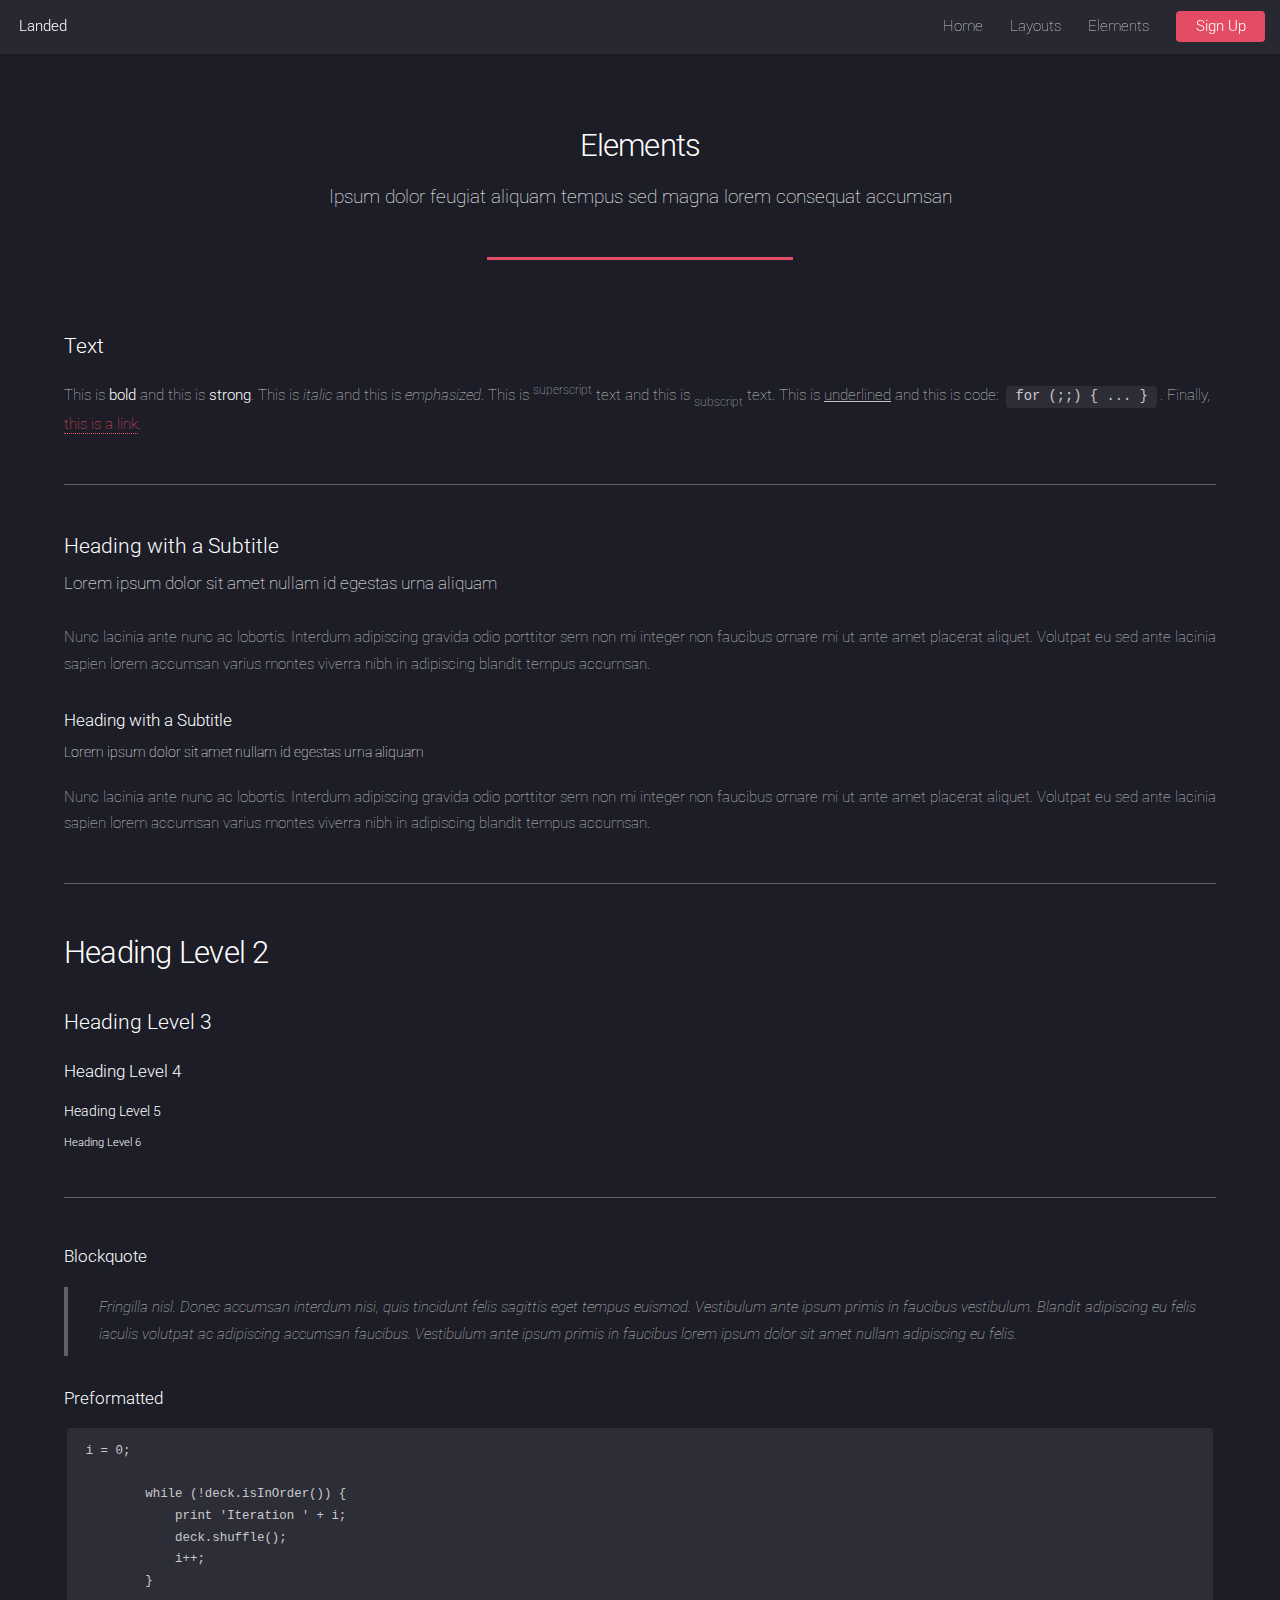
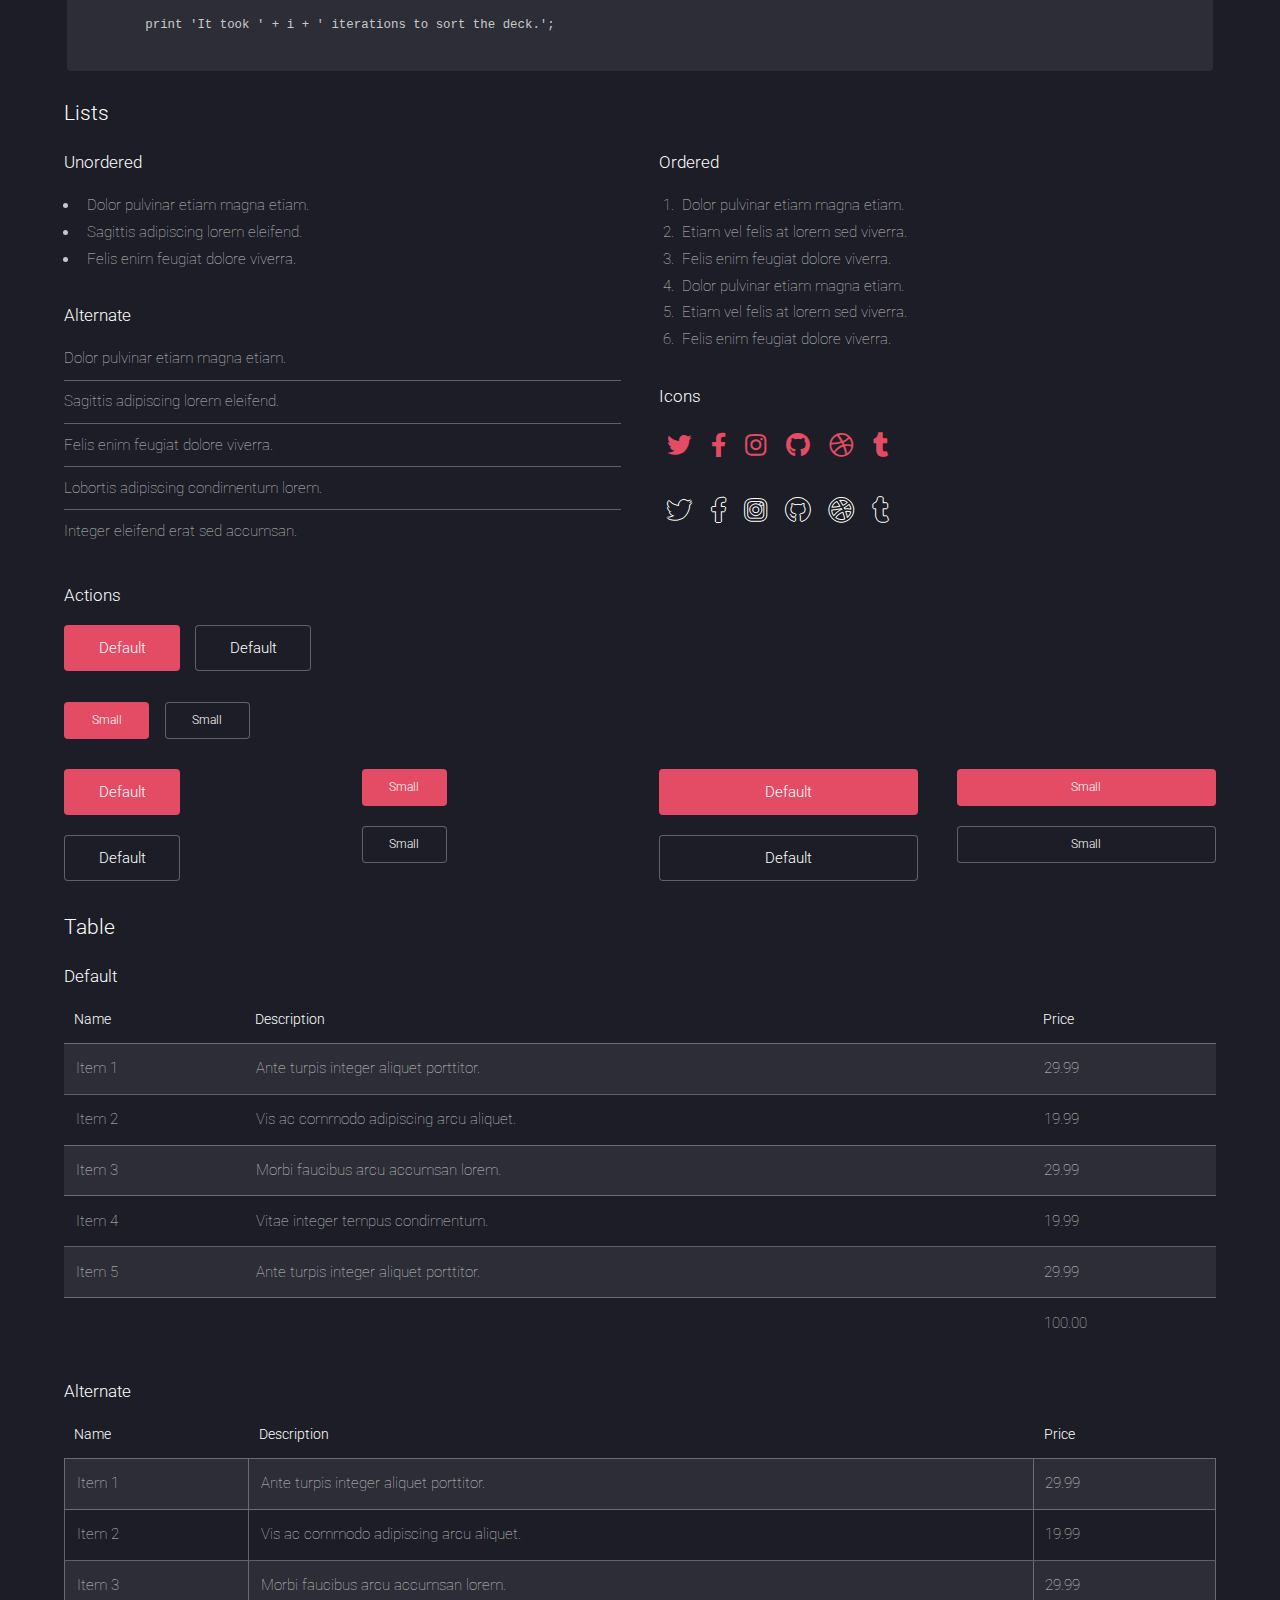
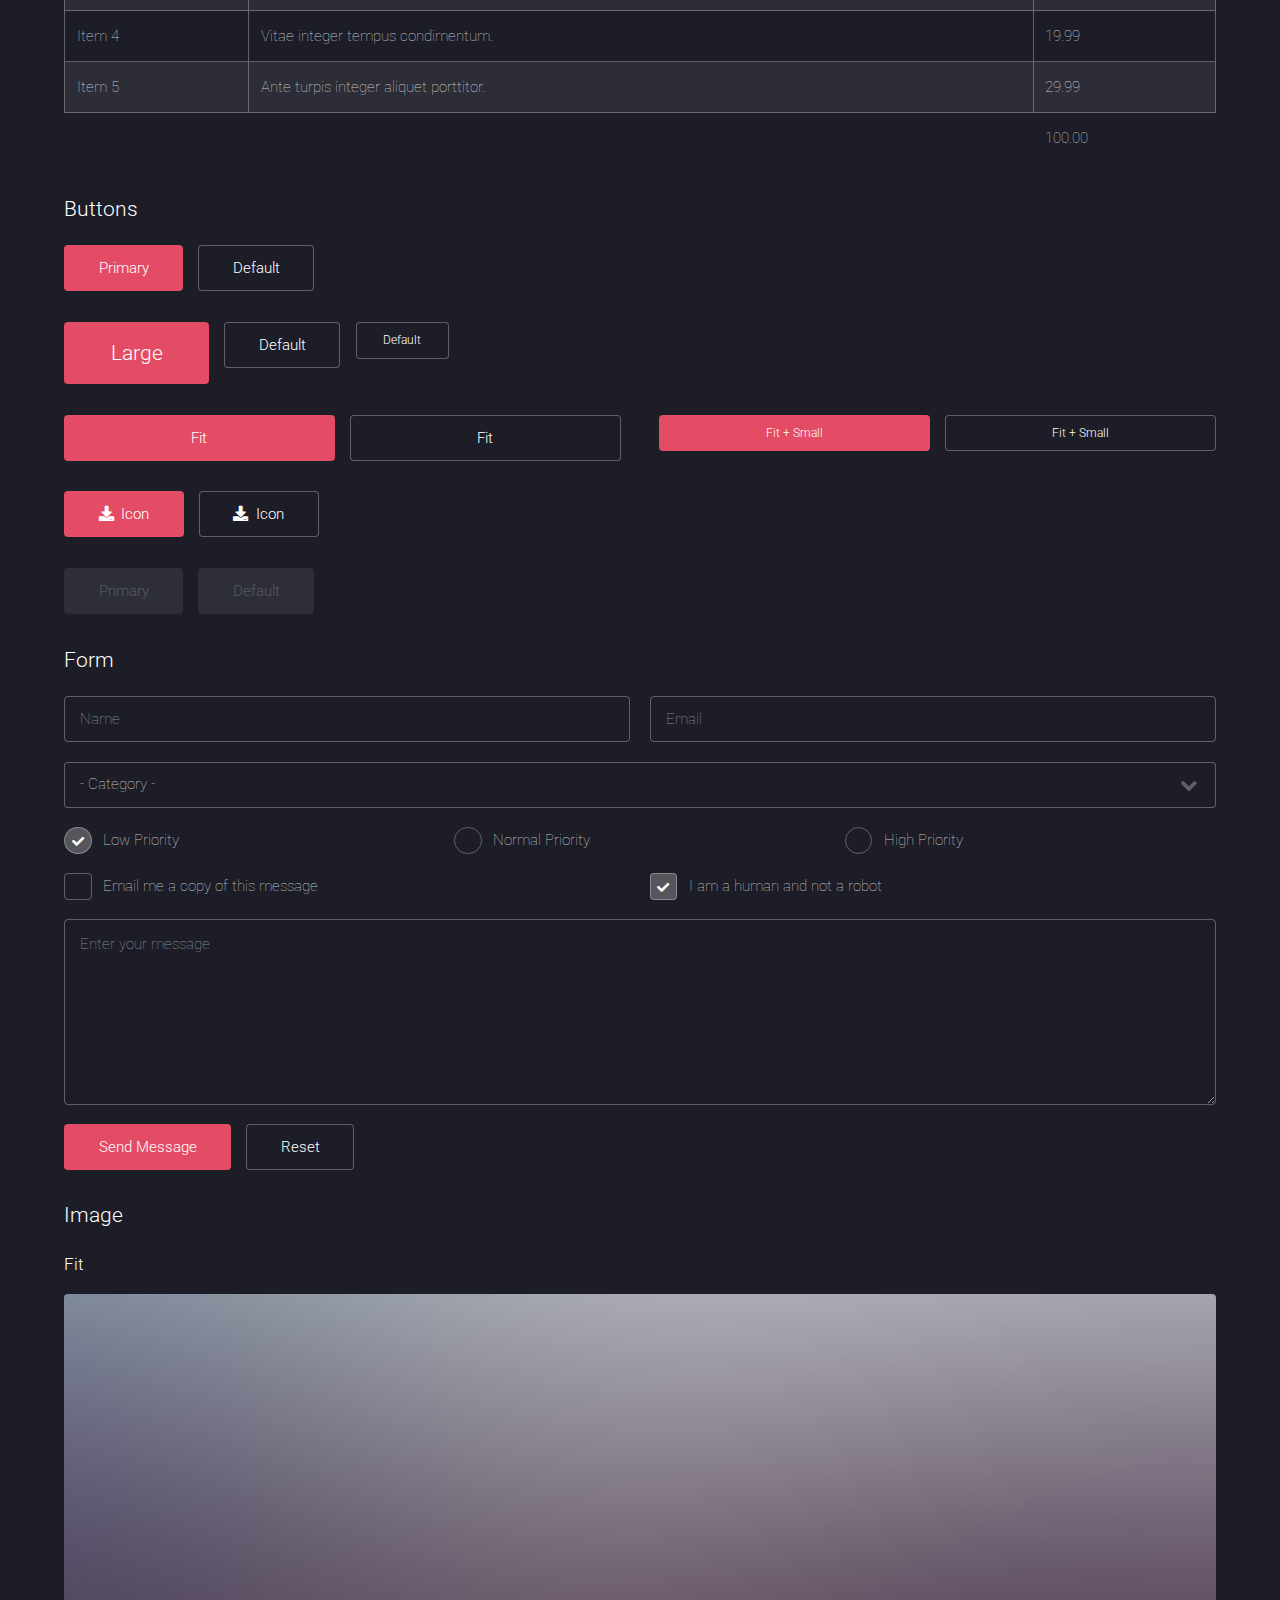
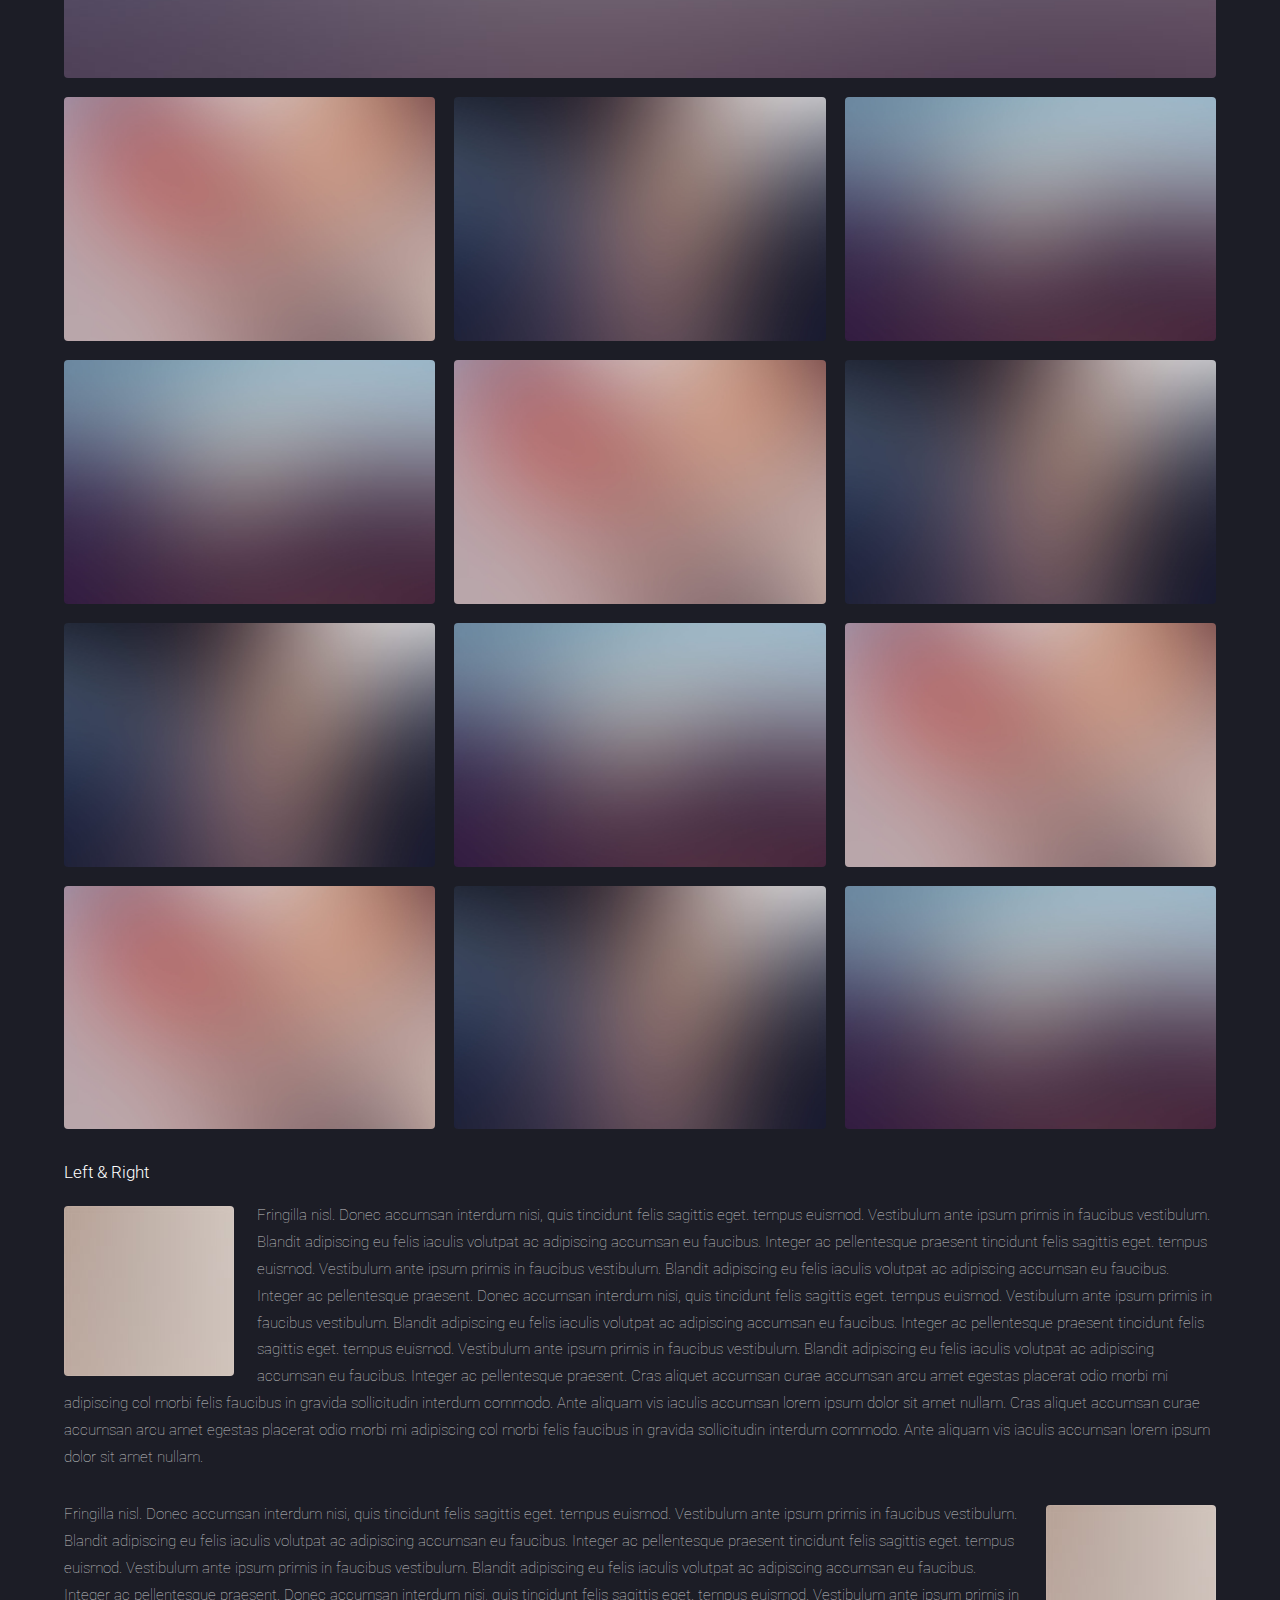
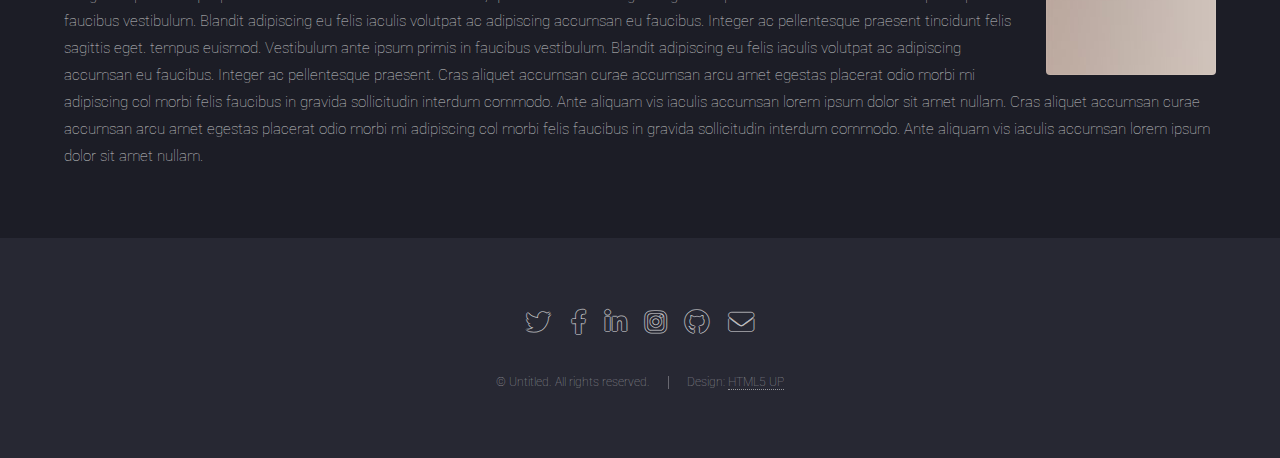
<file: elements.html>
<!DOCTYPE HTML>
<!--
	Landed by HTML5 UP
	html5up.net | @ajlkn
	Free for personal and commercial use under the CCA 3.0 license (html5up.net/license)
-->
<html>
	<head>
		<title>Elements - Landed by HTML5 UP</title>
		<meta charset="utf-8" />
		<meta name="viewport" content="width=device-width, initial-scale=1, user-scalable=no" />
		<link rel="stylesheet" href="assets/css/main.css" />
		<noscript><link rel="stylesheet" href="assets/css/noscript.css" /></noscript>
	</head>
	<body class="is-preload">
		<div id="page-wrapper">

			<!-- Header -->
				<header id="header">
					<h1 id="logo"><a href="index.html">Landed</a></h1>
					<nav id="nav">
						<ul>
							<li><a href="index.html">Home</a></li>
							<li>
								<a href="#">Layouts</a>
								<ul>
									<li><a href="left-sidebar.html">Left Sidebar</a></li>
									<li><a href="right-sidebar.html">Right Sidebar</a></li>
									<li><a href="no-sidebar.html">No Sidebar</a></li>
									<li>
										<a href="#">Submenu</a>
										<ul>
											<li><a href="#">Option 1</a></li>
											<li><a href="#">Option 2</a></li>
											<li><a href="#">Option 3</a></li>
											<li><a href="#">Option 4</a></li>
										</ul>
									</li>
								</ul>
							</li>
							<li><a href="elements.html">Elements</a></li>
							<li><a href="#" class="button primary">Sign Up</a></li>
						</ul>
					</nav>
				</header>

			<!-- Main -->
				<div id="main" class="wrapper style1">
					<div class="container">
						<header class="major">
							<h2>Elements</h2>
							<p>Ipsum dolor feugiat aliquam tempus sed magna lorem consequat accumsan</p>
						</header>

						<!-- Text -->
							<section>
								<h3>Text</h3>
								<p>This is <b>bold</b> and this is <strong>strong</strong>. This is <i>italic</i> and this is <em>emphasized</em>.
								This is <sup>superscript</sup> text and this is <sub>subscript</sub> text.
								This is <u>underlined</u> and this is code: <code>for (;;) { ... }</code>. Finally, <a href="#">this is a link</a>.</p>

								<hr />

								<header>
									<h3>Heading with a Subtitle</h3>
									<p>Lorem ipsum dolor sit amet nullam id egestas urna aliquam</p>
								</header>
								<p>Nunc lacinia ante nunc ac lobortis. Interdum adipiscing gravida odio porttitor sem non mi integer non faucibus ornare mi ut ante amet placerat aliquet. Volutpat eu sed ante lacinia sapien lorem accumsan varius montes viverra nibh in adipiscing blandit tempus accumsan.</p>
								<header>
									<h4>Heading with a Subtitle</h4>
									<p>Lorem ipsum dolor sit amet nullam id egestas urna aliquam</p>
								</header>
								<p>Nunc lacinia ante nunc ac lobortis. Interdum adipiscing gravida odio porttitor sem non mi integer non faucibus ornare mi ut ante amet placerat aliquet. Volutpat eu sed ante lacinia sapien lorem accumsan varius montes viverra nibh in adipiscing blandit tempus accumsan.</p>

								<hr />

								<h2>Heading Level 2</h2>
								<h3>Heading Level 3</h3>
								<h4>Heading Level 4</h4>
								<h5>Heading Level 5</h5>
								<h6>Heading Level 6</h6>

								<hr />

								<h4>Blockquote</h4>
								<blockquote>Fringilla nisl. Donec accumsan interdum nisi, quis tincidunt felis sagittis eget tempus euismod. Vestibulum ante ipsum primis in faucibus vestibulum. Blandit adipiscing eu felis iaculis volutpat ac adipiscing accumsan faucibus. Vestibulum ante ipsum primis in faucibus lorem ipsum dolor sit amet nullam adipiscing eu felis.</blockquote>

								<h4>Preformatted</h4>
								<pre><code>i = 0;

	while (!deck.isInOrder()) {
	    print 'Iteration ' + i;
	    deck.shuffle();
	    i++;
	}

	print 'It took ' + i + ' iterations to sort the deck.';
	</code></pre>
							</section>

						<!-- Lists -->
							<section>
								<h3>Lists</h3>
								<div class="row">
									<div class="col-6 col-12-xsmall">

										<h4>Unordered</h4>
										<ul>
											<li>Dolor pulvinar etiam magna etiam.</li>
											<li>Sagittis adipiscing lorem eleifend.</li>
											<li>Felis enim feugiat dolore viverra.</li>
										</ul>

										<h4>Alternate</h4>
										<ul class="alt">
											<li>Dolor pulvinar etiam magna etiam.</li>
											<li>Sagittis adipiscing lorem eleifend.</li>
											<li>Felis enim feugiat dolore viverra.</li>
											<li>Lobortis adipiscing condimentum lorem.</li>
											<li>Integer eleifend erat sed accumsan.</li>
										</ul>

									</div>
									<div class="col-6 col-12-xsmall">

										<h4>Ordered</h4>
										<ol>
											<li>Dolor pulvinar etiam magna etiam.</li>
											<li>Etiam vel felis at lorem sed viverra.</li>
											<li>Felis enim feugiat dolore viverra.</li>
											<li>Dolor pulvinar etiam magna etiam.</li>
											<li>Etiam vel felis at lorem sed viverra.</li>
											<li>Felis enim feugiat dolore viverra.</li>
										</ol>

										<h4>Icons</h4>
										<ul class="icons">
											<li><a href="#" class="icon brands fa-twitter"><span class="label">Twitter</span></a></li>
											<li><a href="#" class="icon brands fa-facebook-f"><span class="label">Facebook</span></a></li>
											<li><a href="#" class="icon brands fa-instagram"><span class="label">Instagram</span></a></li>
											<li><a href="#" class="icon brands fa-github"><span class="label">Github</span></a></li>
											<li><a href="#" class="icon brands fa-dribbble"><span class="label">Dribbble</span></a></li>
											<li><a href="#" class="icon brands fa-tumblr"><span class="label">Tumblr</span></a></li>
										</ul>
										<ul class="icons">
											<li><a href="#" class="icon brands alt fa-twitter"><span class="label">Twitter</span></a></li>
											<li><a href="#" class="icon brands alt fa-facebook-f"><span class="label">Facebook</span></a></li>
											<li><a href="#" class="icon brands alt fa-instagram"><span class="label">Instagram</span></a></li>
											<li><a href="#" class="icon brands alt fa-github"><span class="label">Github</span></a></li>
											<li><a href="#" class="icon brands alt fa-dribbble"><span class="label">Dribbble</span></a></li>
											<li><a href="#" class="icon brands alt fa-tumblr"><span class="label">Tumblr</span></a></li>
										</ul>

									</div>
								</div>

								<h4>Actions</h4>
								<ul class="actions">
									<li><a href="#" class="button primary">Default</a></li>
									<li><a href="#" class="button">Default</a></li>
								</ul>
								<ul class="actions small">
									<li><a href="#" class="button primary small">Small</a></li>
									<li><a href="#" class="button small">Small</a></li>
								</ul>
								<div class="row">
									<div class="col-3 col-6-medium col-12-xsmall">
										<ul class="actions stacked">
											<li><a href="#" class="button primary">Default</a></li>
											<li><a href="#" class="button">Default</a></li>
										</ul>
									</div>
									<div class="col-3 col-6-medium col-12-xsmall">
										<ul class="actions stacked">
											<li><a href="#" class="button primary small">Small</a></li>
											<li><a href="#" class="button small">Small</a></li>
										</ul>
									</div>
									<div class="col-3 col-6-medium col-12-xsmall">
										<ul class="actions stacked">
											<li><a href="#" class="button primary fit">Default</a></li>
											<li><a href="#" class="button fit">Default</a></li>
										</ul>
									</div>
									<div class="col-3 col-6-medium col-12-xsmall">
										<ul class="actions stacked">
											<li><a href="#" class="button primary small fit">Small</a></li>
											<li><a href="#" class="button small fit">Small</a></li>
										</ul>
									</div>
								</div>
							</section>

						<!-- Table -->
							<section>
								<h3>Table</h3>
								<h4>Default</h4>
								<div class="table-wrapper">
									<table>
										<thead>
											<tr>
												<th>Name</th>
												<th>Description</th>
												<th>Price</th>
											</tr>
										</thead>
										<tbody>
											<tr>
												<td>Item 1</td>
												<td>Ante turpis integer aliquet porttitor.</td>
												<td>29.99</td>
											</tr>
											<tr>
												<td>Item 2</td>
												<td>Vis ac commodo adipiscing arcu aliquet.</td>
												<td>19.99</td>
											</tr>
											<tr>
												<td>Item 3</td>
												<td> Morbi faucibus arcu accumsan lorem.</td>
												<td>29.99</td>
											</tr>
											<tr>
												<td>Item 4</td>
												<td>Vitae integer tempus condimentum.</td>
												<td>19.99</td>
											</tr>
											<tr>
												<td>Item 5</td>
												<td>Ante turpis integer aliquet porttitor.</td>
												<td>29.99</td>
											</tr>
										</tbody>
										<tfoot>
											<tr>
												<td colspan="2"></td>
												<td>100.00</td>
											</tr>
										</tfoot>
									</table>
								</div>
								<h4>Alternate</h4>
								<div class="table-wrapper">
									<table class="alt">
										<thead>
											<tr>
												<th>Name</th>
												<th>Description</th>
												<th>Price</th>
											</tr>
										</thead>
										<tbody>
											<tr>
												<td>Item 1</td>
												<td>Ante turpis integer aliquet porttitor.</td>
												<td>29.99</td>
											</tr>
											<tr>
												<td>Item 2</td>
												<td>Vis ac commodo adipiscing arcu aliquet.</td>
												<td>19.99</td>
											</tr>
											<tr>
												<td>Item 3</td>
												<td> Morbi faucibus arcu accumsan lorem.</td>
												<td>29.99</td>
											</tr>
											<tr>
												<td>Item 4</td>
												<td>Vitae integer tempus condimentum.</td>
												<td>19.99</td>
											</tr>
											<tr>
												<td>Item 5</td>
												<td>Ante turpis integer aliquet porttitor.</td>
												<td>29.99</td>
											</tr>
										</tbody>
										<tfoot>
											<tr>
												<td colspan="2"></td>
												<td>100.00</td>
											</tr>
										</tfoot>
									</table>
								</div>
							</section>

						<!-- Buttons -->
							<section>
								<h3>Buttons</h3>
								<ul class="actions">
									<li><a href="#" class="button primary">Primary</a></li>
									<li><a href="#" class="button">Default</a></li>
								</ul>
								<ul class="actions">
									<li><a href="#" class="button primary large">Large</a></li>
									<li><a href="#" class="button">Default</a></li>
									<li><a href="#" class="button small">Default</a></li>
								</ul>
								<div class="row">
									<div class="col-6 col-12-xsmall">
										<ul class="actions fit">
											<li><a href="#" class="button primary fit">Fit</a></li>
											<li><a href="#" class="button fit">Fit</a></li>
										</ul>
									</div>
									<div class="col-6 col-12-xsmall">
										<ul class="actions fit small">
											<li><a href="#" class="button primary fit small">Fit + Small</a></li>
											<li><a href="#" class="button fit small">Fit + Small</a></li>
										</ul>
									</div>
								</div>
								<ul class="actions">
									<li><a href="#" class="button primary icon solid fa-download">Icon</a></li>
									<li><a href="#" class="button icon solid fa-download">Icon</a></li>
								</ul>
								<ul class="actions">
									<li><span class="button primary disabled">Primary</span></li>
									<li><span class="button disabled">Default</span></li>
								</ul>
							</section>

						<!-- Form -->
							<section>
								<h3>Form</h3>
								<form method="post" action="#">
									<div class="row gtr-uniform gtr-50">
										<div class="col-6 col-12-xsmall">
											<input type="text" name="name" id="name" value="" placeholder="Name" />
										</div>
										<div class="col-6 col-12-xsmall">
											<input type="email" name="email" id="email" value="" placeholder="Email" />
										</div>
										<div class="col-12">
											<select name="category" id="category">
												<option value="">- Category -</option>
												<option value="1">Manufacturing</option>
												<option value="1">Shipping</option>
												<option value="1">Administration</option>
												<option value="1">Human Resources</option>
											</select>
										</div>
										<div class="col-4 col-12-medium">
											<input type="radio" id="priority-low" name="priority" checked>
											<label for="priority-low">Low Priority</label>
										</div>
										<div class="col-4 col-12-medium">
											<input type="radio" id="priority-normal" name="priority">
											<label for="priority-normal">Normal Priority</label>
										</div>
										<div class="col-4 col-12-medium">
											<input type="radio" id="priority-high" name="priority">
											<label for="priority-high">High Priority</label>
										</div>
										<div class="col-6 col-12-medium">
											<input type="checkbox" id="copy" name="copy">
											<label for="copy">Email me a copy of this message</label>
										</div>
										<div class="col-6 col-12-medium">
											<input type="checkbox" id="human" name="human" checked>
											<label for="human">I am a human and not a robot</label>
										</div>
										<div class="col-12">
											<textarea name="message" id="message" placeholder="Enter your message" rows="6"></textarea>
										</div>
										<div class="col-12">
											<ul class="actions">
												<li><input type="submit" value="Send Message" class="primary" /></li>
												<li><input type="reset" value="Reset" /></li>
											</ul>
										</div>
									</div>
								</form>
							</section>

						<!-- Image -->
							<section>
								<h3>Image</h3>
								<h4>Fit</h4>
								<div class="box alt">
									<div class="row gtr-50 gtr-uniform">
										<div class="col-12"><span class="image fit"><img src="images/pic07.jpg" alt="" /></span></div>
										<div class="col-4 col-6-xsmall"><span class="image fit"><img src="images/pic02.jpg" alt="" /></span></div>
										<div class="col-4 col-6-xsmall"><span class="image fit"><img src="images/pic03.jpg" alt="" /></span></div>
										<div class="col-4 col-6-xsmall"><span class="image fit"><img src="images/pic04.jpg" alt="" /></span></div>
										<div class="col-4 col-6-xsmall"><span class="image fit"><img src="images/pic04.jpg" alt="" /></span></div>
										<div class="col-4 col-6-xsmall"><span class="image fit"><img src="images/pic02.jpg" alt="" /></span></div>
										<div class="col-4 col-6-xsmall"><span class="image fit"><img src="images/pic03.jpg" alt="" /></span></div>
										<div class="col-4 col-6-xsmall"><span class="image fit"><img src="images/pic03.jpg" alt="" /></span></div>
										<div class="col-4 col-6-xsmall"><span class="image fit"><img src="images/pic04.jpg" alt="" /></span></div>
										<div class="col-4 col-6-xsmall"><span class="image fit"><img src="images/pic02.jpg" alt="" /></span></div>
										<div class="col-4 col-6-xsmall"><span class="image fit"><img src="images/pic02.jpg" alt="" /></span></div>
										<div class="col-4 col-6-xsmall"><span class="image fit"><img src="images/pic03.jpg" alt="" /></span></div>
										<div class="col-4 col-6-xsmall"><span class="image fit"><img src="images/pic04.jpg" alt="" /></span></div>
									</div>
								</div>

								<h4>Left &amp; Right</h4>
								<p><span class="image left"><img src="images/pic08.jpg" alt="" /></span>Fringilla nisl. Donec accumsan interdum nisi, quis tincidunt felis sagittis eget. tempus euismod. Vestibulum ante ipsum primis in faucibus vestibulum. Blandit adipiscing eu felis iaculis volutpat ac adipiscing accumsan eu faucibus. Integer ac pellentesque praesent tincidunt felis sagittis eget. tempus euismod. Vestibulum ante ipsum primis in faucibus vestibulum. Blandit adipiscing eu felis iaculis volutpat ac adipiscing accumsan eu faucibus. Integer ac pellentesque praesent. Donec accumsan interdum nisi, quis tincidunt felis sagittis eget. tempus euismod. Vestibulum ante ipsum primis in faucibus vestibulum. Blandit adipiscing eu felis iaculis volutpat ac adipiscing accumsan eu faucibus. Integer ac pellentesque praesent tincidunt felis sagittis eget. tempus euismod. Vestibulum ante ipsum primis in faucibus vestibulum. Blandit adipiscing eu felis iaculis volutpat ac adipiscing accumsan eu faucibus. Integer ac pellentesque praesent. Cras aliquet accumsan curae accumsan arcu amet egestas placerat odio morbi mi adipiscing col morbi felis faucibus in gravida sollicitudin interdum commodo. Ante aliquam vis iaculis accumsan lorem ipsum dolor sit amet nullam. Cras aliquet accumsan curae accumsan arcu amet egestas placerat odio morbi mi adipiscing col morbi felis faucibus in gravida sollicitudin interdum commodo. Ante aliquam vis iaculis accumsan lorem ipsum dolor sit amet nullam.</p>
								<p><span class="image right"><img src="images/pic08.jpg" alt="" /></span>Fringilla nisl. Donec accumsan interdum nisi, quis tincidunt felis sagittis eget. tempus euismod. Vestibulum ante ipsum primis in faucibus vestibulum. Blandit adipiscing eu felis iaculis volutpat ac adipiscing accumsan eu faucibus. Integer ac pellentesque praesent tincidunt felis sagittis eget. tempus euismod. Vestibulum ante ipsum primis in faucibus vestibulum. Blandit adipiscing eu felis iaculis volutpat ac adipiscing accumsan eu faucibus. Integer ac pellentesque praesent. Donec accumsan interdum nisi, quis tincidunt felis sagittis eget. tempus euismod. Vestibulum ante ipsum primis in faucibus vestibulum. Blandit adipiscing eu felis iaculis volutpat ac adipiscing accumsan eu faucibus. Integer ac pellentesque praesent tincidunt felis sagittis eget. tempus euismod. Vestibulum ante ipsum primis in faucibus vestibulum. Blandit adipiscing eu felis iaculis volutpat ac adipiscing accumsan eu faucibus. Integer ac pellentesque praesent. Cras aliquet accumsan curae accumsan arcu amet egestas placerat odio morbi mi adipiscing col morbi felis faucibus in gravida sollicitudin interdum commodo. Ante aliquam vis iaculis accumsan lorem ipsum dolor sit amet nullam. Cras aliquet accumsan curae accumsan arcu amet egestas placerat odio morbi mi adipiscing col morbi felis faucibus in gravida sollicitudin interdum commodo. Ante aliquam vis iaculis accumsan lorem ipsum dolor sit amet nullam.</p>
							</section>

					</div>
				</div>

			<!-- Footer -->
				<footer id="footer">
					<ul class="icons">
						<li><a href="#" class="icon brands alt fa-twitter"><span class="label">Twitter</span></a></li>
						<li><a href="#" class="icon brands alt fa-facebook-f"><span class="label">Facebook</span></a></li>
						<li><a href="#" class="icon brands alt fa-linkedin-in"><span class="label">LinkedIn</span></a></li>
						<li><a href="#" class="icon brands alt fa-instagram"><span class="label">Instagram</span></a></li>
						<li><a href="#" class="icon brands alt fa-github"><span class="label">GitHub</span></a></li>
						<li><a href="#" class="icon solid alt fa-envelope"><span class="label">Email</span></a></li>
					</ul>
					<ul class="copyright">
						<li>&copy; Untitled. All rights reserved.</li><li>Design: <a href="http://html5up.net">HTML5 UP</a></li>
					</ul>
				</footer>

		</div>

		<!-- Scripts -->
			<script src="assets/js/jquery.min.js"></script>
			<script src="assets/js/jquery.scrolly.min.js"></script>
			<script src="assets/js/jquery.dropotron.min.js"></script>
			<script src="assets/js/jquery.scrollex.min.js"></script>
			<script src="assets/js/browser.min.js"></script>
			<script src="assets/js/breakpoints.min.js"></script>
			<script src="assets/js/util.js"></script>
			<script src="assets/js/main.js"></script>

	</body>
</html>
</file>
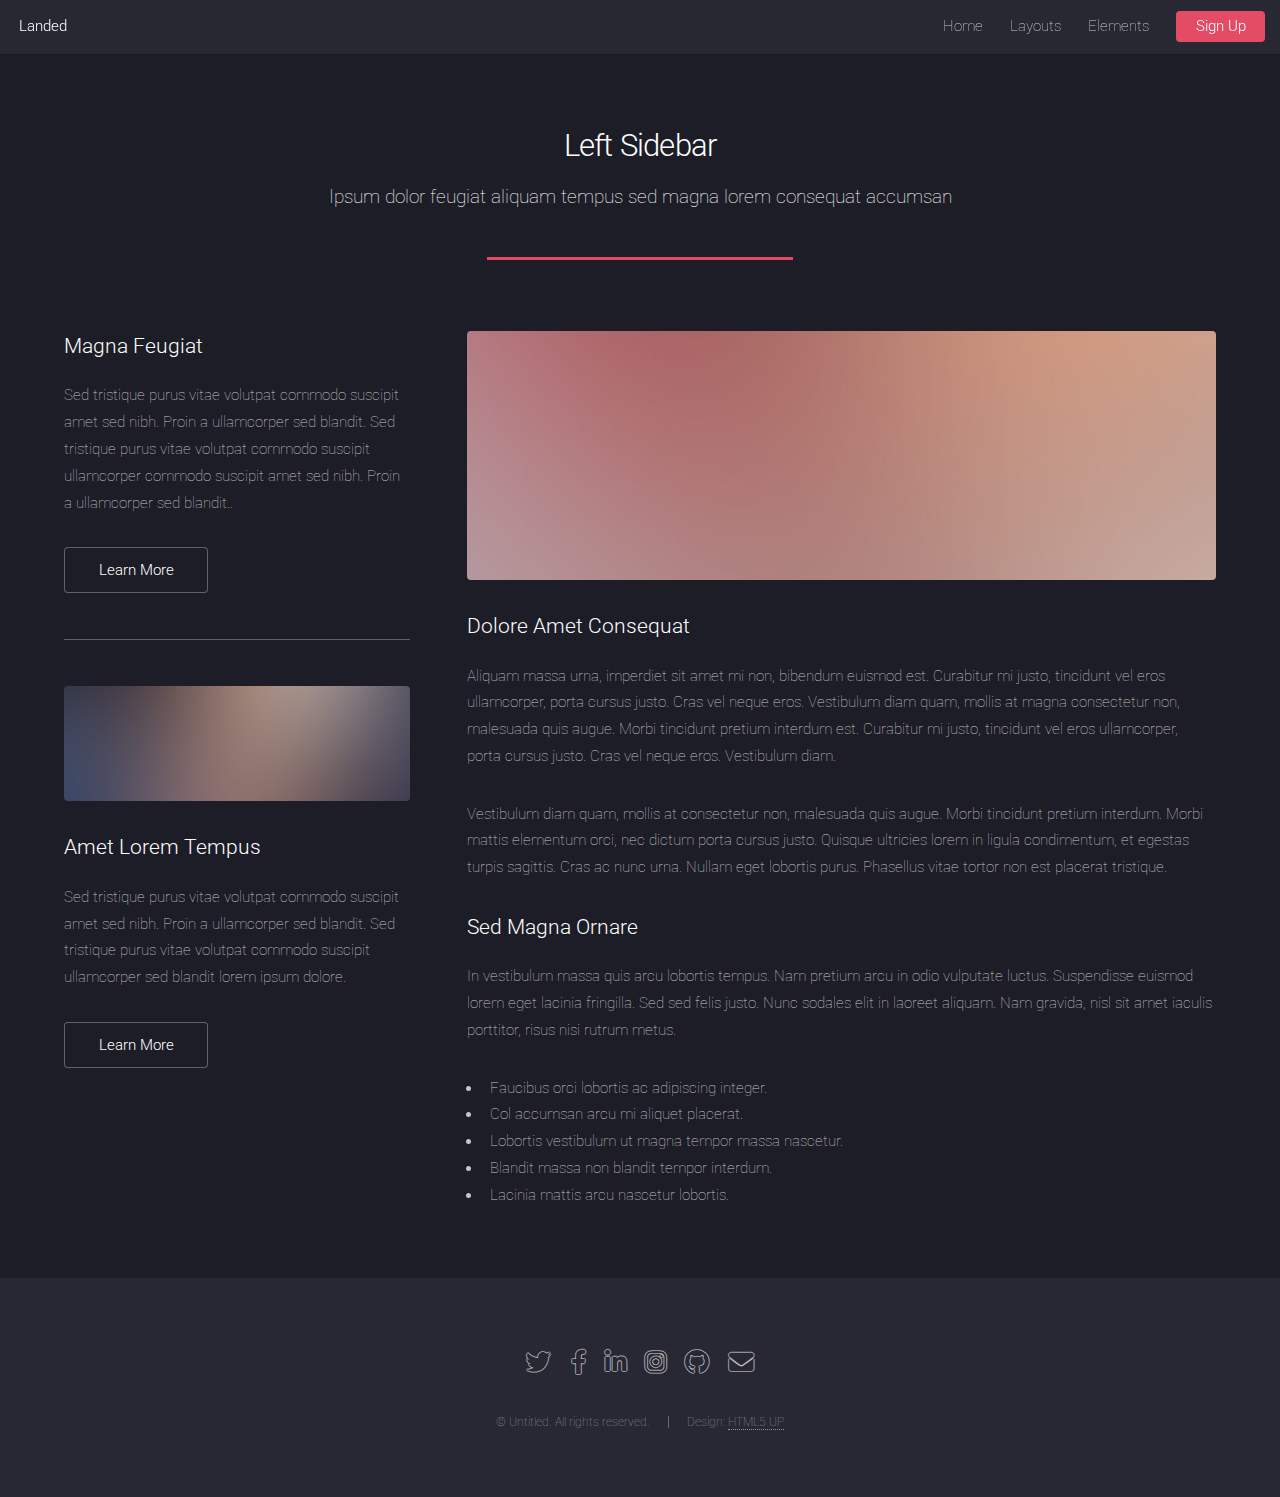
<file: left-sidebar.html>
<!DOCTYPE HTML>
<!--
	Landed by HTML5 UP
	html5up.net | @ajlkn
	Free for personal and commercial use under the CCA 3.0 license (html5up.net/license)
-->
<html>
	<head>
		<title>Metabook</title>
		<meta charset="utf-8" />
		<meta name="viewport" content="width=device-width, initial-scale=1, user-scalable=no" />
		<link rel="stylesheet" href="assets/css/main.css" />
		<noscript><link rel="stylesheet" href="assets/css/noscript.css" /></noscript>
	</head>
	<body class="is-preload">
		<div id="page-wrapper">

			<!-- Header -->
				<header id="header">
					<h1 id="logo"><a href="index.html">Landed</a></h1>
					<nav id="nav">
						<ul>
							<li><a href="index.html">Home</a></li>
							<li>
								<a href="#">Layouts</a>
								<ul>
									<li><a href="left-sidebar.html">Left Sidebar</a></li>
									<li><a href="right-sidebar.html">Right Sidebar</a></li>
									<li><a href="no-sidebar.html">No Sidebar</a></li>
									<li>
										<a href="#">Submenu</a>
										<ul>
											<li><a href="#">Option 1</a></li>
											<li><a href="#">Option 2</a></li>
											<li><a href="#">Option 3</a></li>
											<li><a href="#">Option 4</a></li>
										</ul>
									</li>
								</ul>
							</li>
							<li><a href="elements.html">Elements</a></li>
							<li><a href="#" class="button primary">Sign Up</a></li>
						</ul>
					</nav>
				</header>

			<!-- Main -->
				<div id="main" class="wrapper style1">
					<div class="container">
						<header class="major">
							<h2>Left Sidebar</h2>
							<p>Ipsum dolor feugiat aliquam tempus sed magna lorem consequat accumsan</p>
						</header>
						<div class="row gtr-150">
							<div class="col-4 col-12-medium">

								<!-- Sidebar -->
									<section id="sidebar">
										<section>
											<h3>Magna Feugiat</h3>
											<p>Sed tristique purus vitae volutpat commodo suscipit amet sed nibh. Proin a ullamcorper sed blandit. Sed tristique purus vitae volutpat commodo suscipit ullamcorper commodo suscipit amet sed nibh. Proin a ullamcorper sed blandit..</p>
											<footer>
												<ul class="actions">
													<li><a href="#" class="button">Learn More</a></li>
												</ul>
											</footer>
										</section>
										<hr />
										<section>
											<a href="#" class="image fit"><img src="images/pic06.jpg" alt="" /></a>
											<h3>Amet Lorem Tempus</h3>
											<p>Sed tristique purus vitae volutpat commodo suscipit amet sed nibh. Proin a ullamcorper sed blandit. Sed tristique purus vitae volutpat commodo suscipit ullamcorper sed blandit lorem ipsum dolore.</p>
											<footer>
												<ul class="actions">
													<li><a href="#" class="button">Learn More</a></li>
												</ul>
											</footer>
										</section>
									</section>

							</div>
							<div class="col-8 col-12-medium imp-medium">

								<!-- Content -->
									<section id="content">
										<a href="#" class="image fit"><img src="images/pic05.jpg" alt="" /></a>
										<h3>Dolore Amet Consequat</h3>
										<p>Aliquam massa urna, imperdiet sit amet mi non, bibendum euismod est. Curabitur mi justo, tincidunt vel eros ullamcorper, porta cursus justo. Cras vel neque eros. Vestibulum diam quam, mollis at magna consectetur non, malesuada quis augue. Morbi tincidunt pretium interdum est. Curabitur mi justo, tincidunt vel eros ullamcorper, porta cursus justo. Cras vel neque eros. Vestibulum diam.</p>
										<p>Vestibulum diam quam, mollis at consectetur non, malesuada quis augue. Morbi tincidunt pretium interdum. Morbi mattis elementum orci, nec dictum porta cursus justo. Quisque ultricies lorem in ligula condimentum, et egestas turpis sagittis. Cras ac nunc urna. Nullam eget lobortis purus. Phasellus vitae tortor non est placerat tristique.</p>
										<h3>Sed Magna Ornare</h3>
										<p>In vestibulum massa quis arcu lobortis tempus. Nam pretium arcu in odio vulputate luctus. Suspendisse euismod lorem eget lacinia fringilla. Sed sed felis justo. Nunc sodales elit in laoreet aliquam. Nam gravida, nisl sit amet iaculis porttitor, risus nisi rutrum metus.</p>
										<ul>
											<li>Faucibus orci lobortis ac adipiscing integer.</li>
											<li>Col accumsan arcu mi aliquet placerat.</li>
											<li>Lobortis vestibulum ut magna tempor massa nascetur.</li>
											<li>Blandit massa non blandit tempor interdum.</li>
											<li>Lacinia mattis arcu nascetur lobortis.</li>
										</ul>
									</section>

							</div>
						</div>
					</div>
				</div>

			<!-- Footer -->
				<footer id="footer">
					<ul class="icons">
						<li><a href="#" class="icon brands alt fa-twitter"><span class="label">Twitter</span></a></li>
						<li><a href="#" class="icon brands alt fa-facebook-f"><span class="label">Facebook</span></a></li>
						<li><a href="#" class="icon brands alt fa-linkedin-in"><span class="label">LinkedIn</span></a></li>
						<li><a href="#" class="icon brands alt fa-instagram"><span class="label">Instagram</span></a></li>
						<li><a href="#" class="icon brands alt fa-github"><span class="label">GitHub</span></a></li>
						<li><a href="#" class="icon solid alt fa-envelope"><span class="label">Email</span></a></li>
					</ul>
					<ul class="copyright">
						<li>&copy; Untitled. All rights reserved.</li><li>Design: <a href="http://html5up.net">HTML5 UP</a></li>
					</ul>
				</footer>

		</div>

		<!-- Scripts -->
			<script src="assets/js/jquery.min.js"></script>
			<script src="assets/js/jquery.scrolly.min.js"></script>
			<script src="assets/js/jquery.dropotron.min.js"></script>
			<script src="assets/js/jquery.scrollex.min.js"></script>
			<script src="assets/js/browser.min.js"></script>
			<script src="assets/js/breakpoints.min.js"></script>
			<script src="assets/js/util.js"></script>
			<script src="assets/js/main.js"></script>

	</body>
</html>
</file>
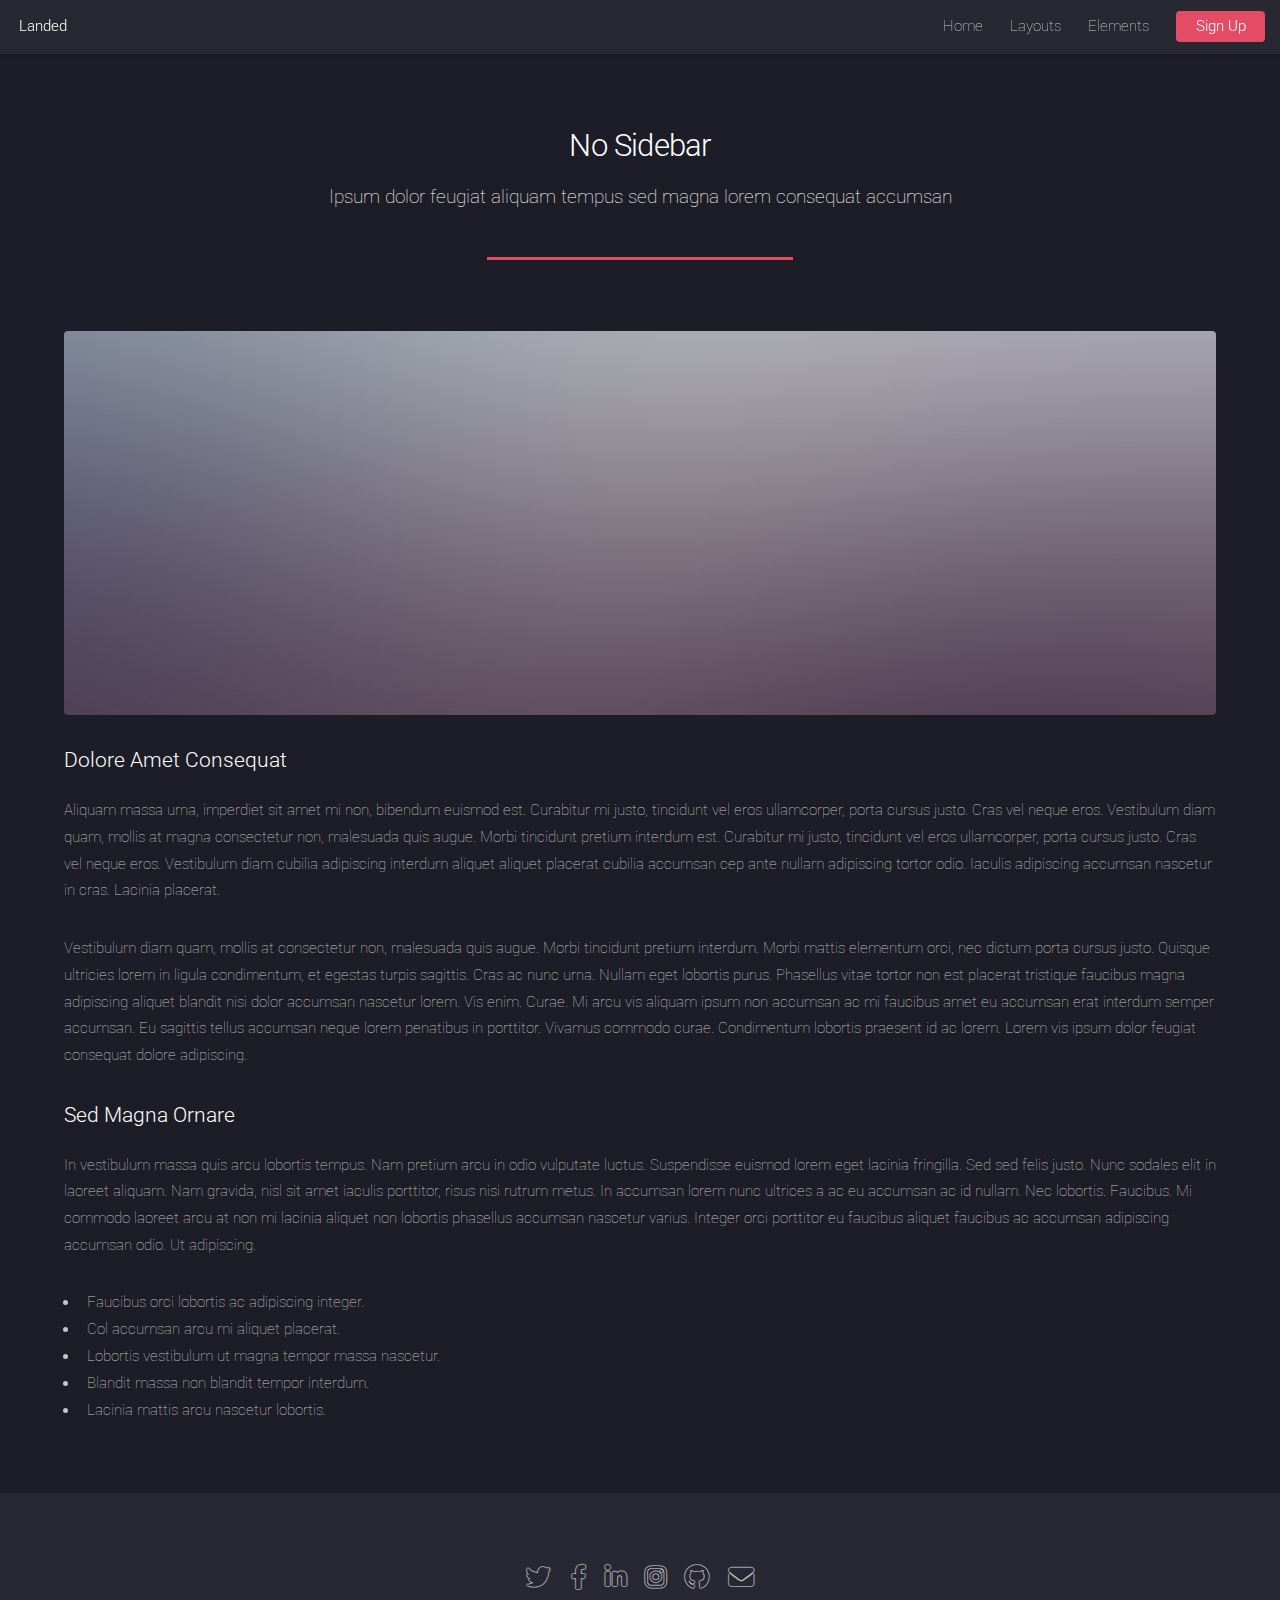
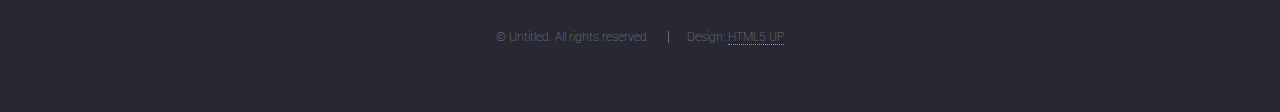
<file: no-sidebar.html>
<!DOCTYPE HTML>
<!--
	Landed by HTML5 UP
	html5up.net | @ajlkn
	Free for personal and commercial use under the CCA 3.0 license (html5up.net/license)
-->
<html>
	<head>
		<title>No Sidebar - Landed by HTML5 UP</title>
		<meta charset="utf-8" />
		<meta name="viewport" content="width=device-width, initial-scale=1, user-scalable=no" />
		<link rel="stylesheet" href="assets/css/main.css" />
		<noscript><link rel="stylesheet" href="assets/css/noscript.css" /></noscript>
	</head>
	<body class="is-preload">
		<div id="page-wrapper">

			<!-- Header -->
				<header id="header">
					<h1 id="logo"><a href="index.html">Landed</a></h1>
					<nav id="nav">
						<ul>
							<li><a href="index.html">Home</a></li>
							<li>
								<a href="#">Layouts</a>
								<ul>
									<li><a href="left-sidebar.html">Left Sidebar</a></li>
									<li><a href="right-sidebar.html">Right Sidebar</a></li>
									<li><a href="no-sidebar.html">No Sidebar</a></li>
									<li>
										<a href="#">Submenu</a>
										<ul>
											<li><a href="#">Option 1</a></li>
											<li><a href="#">Option 2</a></li>
											<li><a href="#">Option 3</a></li>
											<li><a href="#">Option 4</a></li>
										</ul>
									</li>
								</ul>
							</li>
							<li><a href="elements.html">Elements</a></li>
							<li><a href="#" class="button primary">Sign Up</a></li>
						</ul>
					</nav>
				</header>

			<!-- Main -->
				<div id="main" class="wrapper style1">
					<div class="container">
						<header class="major">
							<h2>No Sidebar</h2>
							<p>Ipsum dolor feugiat aliquam tempus sed magna lorem consequat accumsan</p>
						</header>

						<!-- Content -->
							<section id="content">
								<a href="#" class="image fit"><img src="images/pic07.jpg" alt="" /></a>
								<h3>Dolore Amet Consequat</h3>
								<p>Aliquam massa urna, imperdiet sit amet mi non, bibendum euismod est. Curabitur mi justo, tincidunt vel eros ullamcorper, porta cursus justo. Cras vel neque eros. Vestibulum diam quam, mollis at magna consectetur non, malesuada quis augue. Morbi tincidunt pretium interdum est. Curabitur mi justo, tincidunt vel eros ullamcorper, porta cursus justo. Cras vel neque eros. Vestibulum diam cubilia adipiscing interdum aliquet aliquet placerat cubilia accumsan cep ante nullam adipiscing tortor odio. Iaculis adipiscing accumsan nascetur in cras. Lacinia placerat.</p>
								<p>Vestibulum diam quam, mollis at consectetur non, malesuada quis augue. Morbi tincidunt pretium interdum. Morbi mattis elementum orci, nec dictum porta cursus justo. Quisque ultricies lorem in ligula condimentum, et egestas turpis sagittis. Cras ac nunc urna. Nullam eget lobortis purus. Phasellus vitae tortor non est placerat tristique faucibus magna adipiscing aliquet blandit nisi dolor accumsan nascetur lorem. Vis enim. Curae. Mi arcu vis aliquam ipsum non accumsan ac mi faucibus amet eu accumsan erat interdum semper accumsan. Eu sagittis tellus accumsan neque lorem penatibus in porttitor. Vivamus commodo curae. Condimentum lobortis praesent id ac lorem. Lorem vis ipsum dolor feugiat consequat dolore adipiscing.</p>
								<h3>Sed Magna Ornare</h3>
								<p>In vestibulum massa quis arcu lobortis tempus. Nam pretium arcu in odio vulputate luctus. Suspendisse euismod lorem eget lacinia fringilla. Sed sed felis justo. Nunc sodales elit in laoreet aliquam. Nam gravida, nisl sit amet iaculis porttitor, risus nisi rutrum metus. In accumsan lorem nunc ultrices a ac eu accumsan ac id nullam. Nec lobortis. Faucibus. Mi commodo laoreet arcu at non mi lacinia aliquet non lobortis phasellus accumsan nascetur varius. Integer orci porttitor eu faucibus aliquet faucibus ac accumsan adipiscing accumsan odio. Ut adipiscing.</p>
								<ul>
									<li>Faucibus orci lobortis ac adipiscing integer.</li>
									<li>Col accumsan arcu mi aliquet placerat.</li>
									<li>Lobortis vestibulum ut magna tempor massa nascetur.</li>
									<li>Blandit massa non blandit tempor interdum.</li>
									<li>Lacinia mattis arcu nascetur lobortis.</li>
								</ul>
							</section>

					</div>
				</div>

			<!-- Footer -->
				<footer id="footer">
					<ul class="icons">
						<li><a href="#" class="icon brands alt fa-twitter"><span class="label">Twitter</span></a></li>
						<li><a href="#" class="icon brands alt fa-facebook-f"><span class="label">Facebook</span></a></li>
						<li><a href="#" class="icon brands alt fa-linkedin-in"><span class="label">LinkedIn</span></a></li>
						<li><a href="#" class="icon brands alt fa-instagram"><span class="label">Instagram</span></a></li>
						<li><a href="#" class="icon brands alt fa-github"><span class="label">GitHub</span></a></li>
						<li><a href="#" class="icon solid alt fa-envelope"><span class="label">Email</span></a></li>
					</ul>
					<ul class="copyright">
						<li>&copy; Untitled. All rights reserved.</li><li>Design: <a href="http://html5up.net">HTML5 UP</a></li>
					</ul>
				</footer>

		</div>

		<!-- Scripts -->
			<script src="assets/js/jquery.min.js"></script>
			<script src="assets/js/jquery.scrolly.min.js"></script>
			<script src="assets/js/jquery.dropotron.min.js"></script>
			<script src="assets/js/jquery.scrollex.min.js"></script>
			<script src="assets/js/browser.min.js"></script>
			<script src="assets/js/breakpoints.min.js"></script>
			<script src="assets/js/util.js"></script>
			<script src="assets/js/main.js"></script>

	</body>
</html>
</file>
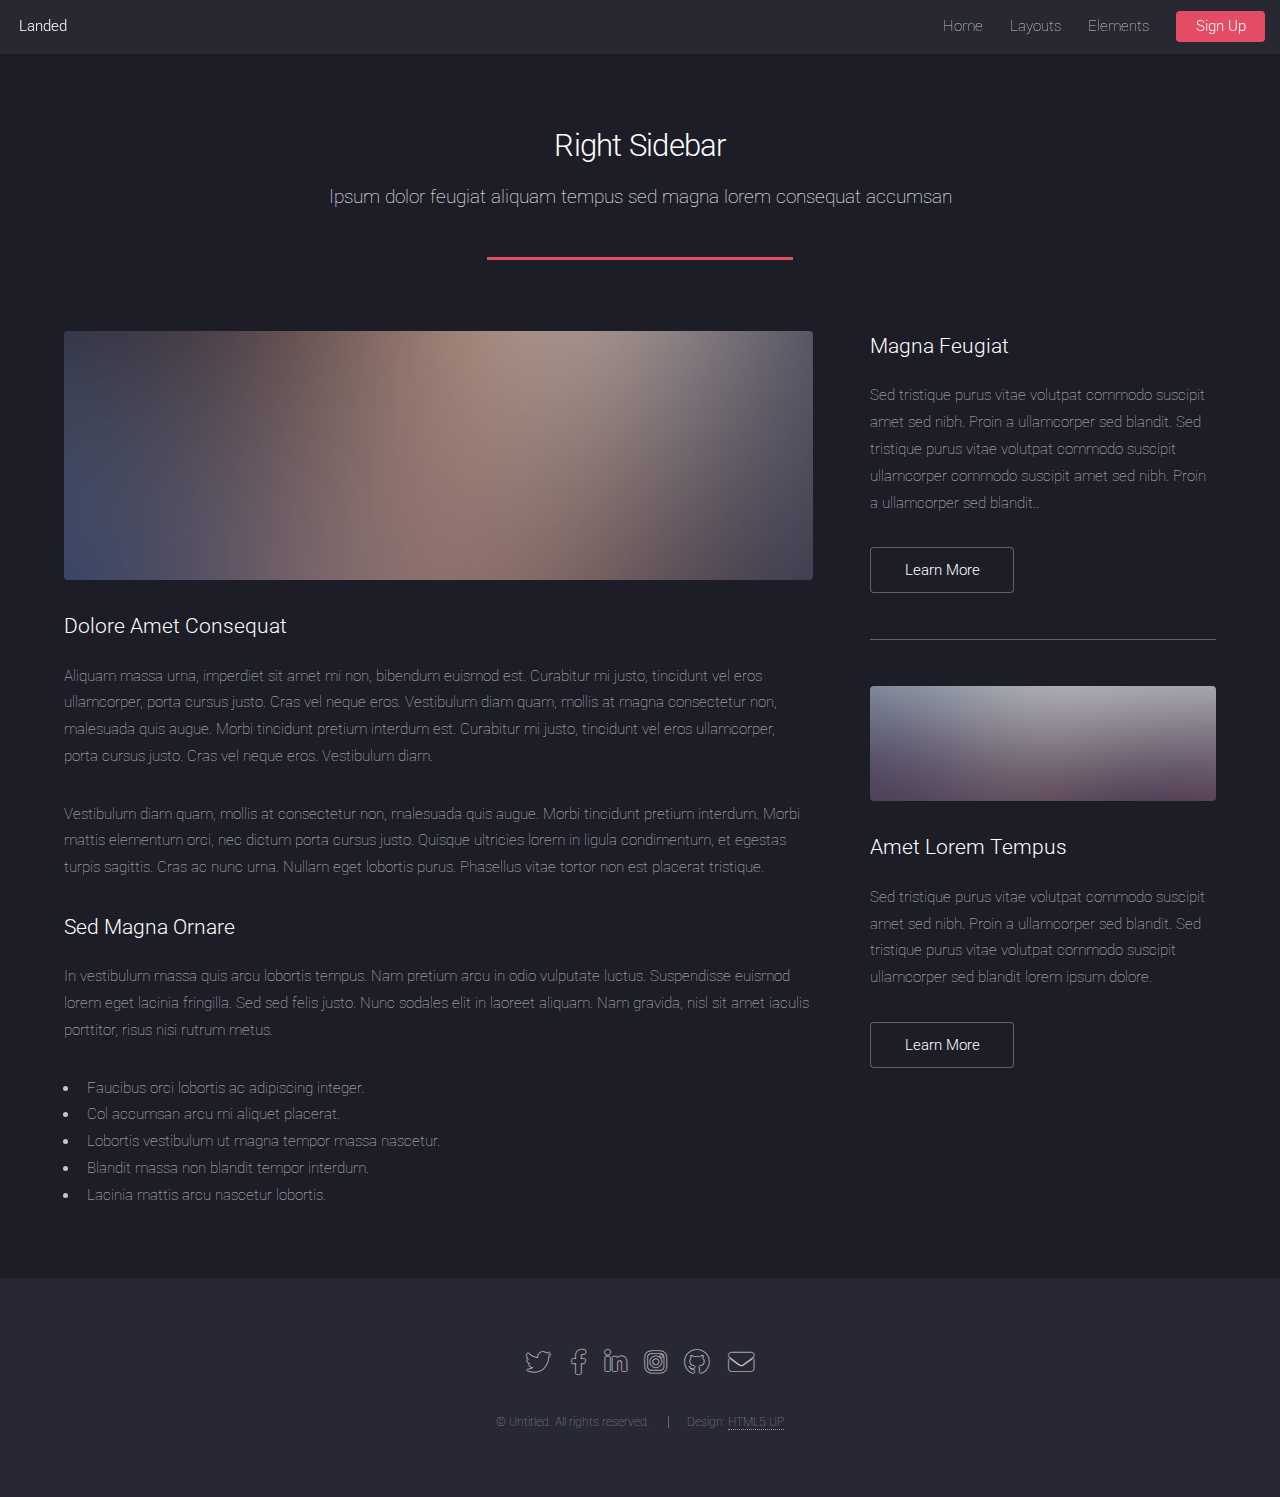
<file: right-sidebar.html>
<!DOCTYPE HTML>
<!--
	Landed by HTML5 UP
	html5up.net | @ajlkn
	Free for personal and commercial use under the CCA 3.0 license (html5up.net/license)
-->
<html>
	<head>
		<title>Right Sidebar - Landed by HTML5 UP</title>
		<meta charset="utf-8" />
		<meta name="viewport" content="width=device-width, initial-scale=1, user-scalable=no" />
		<link rel="stylesheet" href="assets/css/main.css" />
		<noscript><link rel="stylesheet" href="assets/css/noscript.css" /></noscript>
	</head>
	<body class="is-preload">
		<div id="page-wrapper">

			<!-- Header -->
				<header id="header">
					<h1 id="logo"><a href="index.html">Landed</a></h1>
					<nav id="nav">
						<ul>
							<li><a href="index.html">Home</a></li>
							<li>
								<a href="#">Layouts</a>
								<ul>
									<li><a href="left-sidebar.html">Left Sidebar</a></li>
									<li><a href="right-sidebar.html">Right Sidebar</a></li>
									<li><a href="no-sidebar.html">No Sidebar</a></li>
									<li>
										<a href="#">Submenu</a>
										<ul>
											<li><a href="#">Option 1</a></li>
											<li><a href="#">Option 2</a></li>
											<li><a href="#">Option 3</a></li>
											<li><a href="#">Option 4</a></li>
										</ul>
									</li>
								</ul>
							</li>
							<li><a href="elements.html">Elements</a></li>
							<li><a href="#" class="button primary">Sign Up</a></li>
						</ul>
					</nav>
				</header>

			<!-- Main -->
				<div id="main" class="wrapper style1">
					<div class="container">
						<header class="major">
							<h2>Right Sidebar</h2>
							<p>Ipsum dolor feugiat aliquam tempus sed magna lorem consequat accumsan</p>
						</header>
						<div class="row gtr-150">
							<div class="col-8 col-12-medium">

								<!-- Content -->
									<section id="content">
										<a href="#" class="image fit"><img src="images/pic06.jpg" alt="" /></a>
										<h3>Dolore Amet Consequat</h3>
										<p>Aliquam massa urna, imperdiet sit amet mi non, bibendum euismod est. Curabitur mi justo, tincidunt vel eros ullamcorper, porta cursus justo. Cras vel neque eros. Vestibulum diam quam, mollis at magna consectetur non, malesuada quis augue. Morbi tincidunt pretium interdum est. Curabitur mi justo, tincidunt vel eros ullamcorper, porta cursus justo. Cras vel neque eros. Vestibulum diam.</p>
										<p>Vestibulum diam quam, mollis at consectetur non, malesuada quis augue. Morbi tincidunt pretium interdum. Morbi mattis elementum orci, nec dictum porta cursus justo. Quisque ultricies lorem in ligula condimentum, et egestas turpis sagittis. Cras ac nunc urna. Nullam eget lobortis purus. Phasellus vitae tortor non est placerat tristique.</p>
										<h3>Sed Magna Ornare</h3>
										<p>In vestibulum massa quis arcu lobortis tempus. Nam pretium arcu in odio vulputate luctus. Suspendisse euismod lorem eget lacinia fringilla. Sed sed felis justo. Nunc sodales elit in laoreet aliquam. Nam gravida, nisl sit amet iaculis porttitor, risus nisi rutrum metus.</p>
										<ul>
											<li>Faucibus orci lobortis ac adipiscing integer.</li>
											<li>Col accumsan arcu mi aliquet placerat.</li>
											<li>Lobortis vestibulum ut magna tempor massa nascetur.</li>
											<li>Blandit massa non blandit tempor interdum.</li>
											<li>Lacinia mattis arcu nascetur lobortis.</li>
										</ul>
									</section>

							</div>
							<div class="col-4 col-12-medium">

								<!-- Sidebar -->
									<section id="sidebar">
										<section>
											<h3>Magna Feugiat</h3>
											<p>Sed tristique purus vitae volutpat commodo suscipit amet sed nibh. Proin a ullamcorper sed blandit. Sed tristique purus vitae volutpat commodo suscipit ullamcorper commodo suscipit amet sed nibh. Proin a ullamcorper sed blandit..</p>
											<footer>
												<ul class="actions">
													<li><a href="#" class="button">Learn More</a></li>
												</ul>
											</footer>
										</section>
										<hr />
										<section>
											<a href="#" class="image fit"><img src="images/pic07.jpg" alt="" /></a>
											<h3>Amet Lorem Tempus</h3>
											<p>Sed tristique purus vitae volutpat commodo suscipit amet sed nibh. Proin a ullamcorper sed blandit. Sed tristique purus vitae volutpat commodo suscipit ullamcorper sed blandit lorem ipsum dolore.</p>
											<footer>
												<ul class="actions">
													<li><a href="#" class="button">Learn More</a></li>
												</ul>
											</footer>
										</section>
									</section>

							</div>
						</div>
					</div>
				</div>

			<!-- Footer -->
				<footer id="footer">
					<ul class="icons">
						<li><a href="#" class="icon brands alt fa-twitter"><span class="label">Twitter</span></a></li>
						<li><a href="#" class="icon brands alt fa-facebook-f"><span class="label">Facebook</span></a></li>
						<li><a href="#" class="icon brands alt fa-linkedin-in"><span class="label">LinkedIn</span></a></li>
						<li><a href="#" class="icon brands alt fa-instagram"><span class="label">Instagram</span></a></li>
						<li><a href="#" class="icon brands alt fa-github"><span class="label">GitHub</span></a></li>
						<li><a href="#" class="icon solid alt fa-envelope"><span class="label">Email</span></a></li>
					</ul>
					<ul class="copyright">
						<li>&copy; Untitled. All rights reserved.</li><li>Design: <a href="http://html5up.net">HTML5 UP</a></li>
					</ul>
				</footer>

		</div>

		<!-- Scripts -->
			<script src="assets/js/jquery.min.js"></script>
			<script src="assets/js/jquery.scrolly.min.js"></script>
			<script src="assets/js/jquery.dropotron.min.js"></script>
			<script src="assets/js/jquery.scrollex.min.js"></script>
			<script src="assets/js/browser.min.js"></script>
			<script src="assets/js/breakpoints.min.js"></script>
			<script src="assets/js/util.js"></script>
			<script src="assets/js/main.js"></script>

	</body>
</html>
</file>
<file: assets/css/noscript.css>
/*
	Landed by HTML5 UP
	html5up.net | @ajlkn
	Free for personal and commercial use under the CCA 3.0 license (html5up.net/license)
*/

/* Loader */

	body.landing.is-preload:before {
		display: none;
	}

	body.landing.is-preload:after {
		display: none;
	}
</file>
<file: assets/css/main.css>
@import url("fontawesome-all.min.css");
@import url("https://fonts.googleapis.com/css?family=Roboto:100,300,100italic,300italic");

/*
	Landed by HTML5 UP
	html5up.net | @ajlkn
	Free for personal and commercial use under the CCA 3.0 license (html5up.net/license)
*/

html, body, div, span, applet, object,
iframe, h1, h2, h3, h4, h5, h6, p, blockquote,
pre, a, abbr, acronym, address, big, cite,
code, del, dfn, em, img, ins, kbd, q, s, samp,
small, strike, strong, sub, sup, tt, var, b,
u, i, center, dl, dt, dd, ol, ul, li, fieldset,
form, label, legend, table, caption, tbody,
tfoot, thead, tr, th, td, article, aside,
canvas, details, embed, figure, figcaption,
footer, header, hgroup, menu, nav, output, ruby,
section, summary, time, mark, audio, video {
	margin: 0;
	padding: 0;
	border: 0;
	font-size: 100%;
	font: inherit;
	vertical-align: baseline;}

article, aside, details, figcaption, figure,
footer, header, hgroup, menu, nav, section {
	display: block;}

body {
	line-height: 1;
}

ol, ul {
	list-style: none;
}

blockquote, q {
	quotes: none;
}

	blockquote:before, blockquote:after, q:before, q:after {
		content: '';
		content: none;
	}

table {
	border-collapse: collapse;
	border-spacing: 0;
}

body {
	-webkit-text-size-adjust: none;
}

mark {
	background-color: transparent;
	color: inherit;
}

input::-moz-focus-inner {
	border: 0;
	padding: 0;
}

input, select, textarea {
	-moz-appearance: none;
	-webkit-appearance: none;
	-ms-appearance: none;
	appearance: none;
}

/* Basic */

	html {
		box-sizing: border-box;
	}

	*, *:before, *:after {
		box-sizing: inherit;
	}

	html, body {
		background: #1c1d26;
	}

	body.is-preload *, body.is-preload *:before, body.is-preload *:after {
		-moz-animation: none !important;
		-webkit-animation: none !important;
		-ms-animation: none !important;
		animation: none !important;
		-moz-transition: none !important;
		-webkit-transition: none !important;
		-ms-transition: none !important;
		transition: none !important;
	}

	body, input, select, textarea {
		color: rgba(255, 255, 255, 0.75);
		font-family: "Roboto", Helvetica, sans-serif;
		font-size: 15pt;
		font-weight: 100;
		line-height: 1.75em;
	}

	a {
		-moz-transition: border-color 0.2s ease-in-out, color 0.2s ease-in-out;
		-webkit-transition: border-color 0.2s ease-in-out, color 0.2s ease-in-out;
		-ms-transition: border-color 0.2s ease-in-out, color 0.2s ease-in-out;
		transition: border-color 0.2s ease-in-out, color 0.2s ease-in-out;
		border-bottom: dotted 1px;
		color: #e44c65;
		text-decoration: none;
	}

		a:hover {
			color: #e44c65 !important;
			border-bottom-color: transparent;
		}

	strong, b {
		color: #ffffff;
		font-weight: 300;
	}

	em, i {
		font-style: italic;
	}

	p {
		margin: 0 0 2em 0;
	}

	h1, h2, h3, h4, h5, h6 {
		color: #ffffff;
		font-weight: 300;
		line-height: 1em;
		margin: 0 0 1em 0;
	}

		h1 a, h2 a, h3 a, h4 a, h5 a, h6 a {
			color: inherit;
			border: 0;
		}

	h2 {
		font-size: 2em;
		line-height: 1.5em;
		letter-spacing: -0.025em;
	}

	h3 {
		font-size: 1.35em;
		line-height: 1.5em;
	}

	h4 {
		font-size: 1.1em;
		line-height: 1.5em;
	}

	h5 {
		font-size: 0.9em;
		line-height: 1.5em;
	}

	h6 {
		font-size: 0.7em;
		line-height: 1.5em;
	}

	sub {
		font-size: 0.8em;
		position: relative;
		top: 0.5em;
	}

	sup {
		font-size: 0.8em;
		position: relative;
		top: -0.5em;
	}

	hr {
		border: 0;
		border-bottom: solid 1px rgba(255, 255, 255, 0.3);
		margin: 3em 0;
	}

		hr.major {
			margin: 4em 0;
		}

	blockquote {
		border-left: solid 4px rgba(255, 255, 255, 0.3);
		font-style: italic;
		margin: 0 0 2em 0;
		padding: 0.5em 0 0.5em 2em;
	}

	code {
		background: rgba(255, 255, 255, 0.075);
		border-radius: 4px;
		font-family: "Courier New", monospace;
		font-size: 0.9em;
		margin: 0 0.25em;
		padding: 0.25em 0.65em;
	}

	pre {
		-webkit-overflow-scrolling: touch;
		font-family: "Courier New", monospace;
		font-size: 0.9em;
		margin: 0 0 2em 0;
	}

		pre code {
			display: block;
			line-height: 1.75em;
			padding: 1em 1.5em;
			overflow-x: auto;
		}

	.align-left {
		text-align: left;
	}

	.align-center {
		text-align: center;
	}

	.align-right {
		text-align: right;
	}

/* Loader */

	@-moz-keyframes spinner-show {
		0% {
			opacity: 0;
		}

		100% {
			opacity: 1;
		}
	}

	@-webkit-keyframes spinner-show {
		0% {
			opacity: 0;
		}

		100% {
			opacity: 1;
		}
	}

	@-ms-keyframes spinner-show {
		0% {
			opacity: 0;
		}

		100% {
			opacity: 1;
		}
	}

	@keyframes spinner-show {
		0% {
			opacity: 0;
		}

		100% {
			opacity: 1;
		}
	}

	@-moz-keyframes spinner-hide {
		0% {
			color: rgba(255, 255, 255, 0.15);
			z-index: 100001;
			-moz-transform: scale(1) rotate(0deg);
			-webkit-transform: scale(1) rotate(0deg);
			-ms-transform: scale(1) rotate(0deg);
			transform: scale(1) rotate(0deg);
		}

		99% {
			color: #1c1d26;
			z-index: 100001;
			-moz-transform: scale(0.5) rotate(360deg);
			-webkit-transform: scale(0.5) rotate(360deg);
			-ms-transform: scale(0.5) rotate(360deg);
			transform: scale(0.5) rotate(360deg);
		}

		100% {
			color: #1c1d26;
			z-index: -1;
			-moz-transform: scale(0.5) rotate(360deg);
			-webkit-transform: scale(0.5) rotate(360deg);
			-ms-transform: scale(0.5) rotate(360deg);
			transform: scale(0.5) rotate(360deg);
		}
	}

	@-webkit-keyframes spinner-hide {
		0% {
			color: rgba(255, 255, 255, 0.15);
			z-index: 100001;
			-moz-transform: scale(1) rotate(0deg);
			-webkit-transform: scale(1) rotate(0deg);
			-ms-transform: scale(1) rotate(0deg);
			transform: scale(1) rotate(0deg);
		}

		99% {
			color: #1c1d26;
			z-index: 100001;
			-moz-transform: scale(0.5) rotate(360deg);
			-webkit-transform: scale(0.5) rotate(360deg);
			-ms-transform: scale(0.5) rotate(360deg);
			transform: scale(0.5) rotate(360deg);
		}

		100% {
			color: #1c1d26;
			z-index: -1;
			-moz-transform: scale(0.5) rotate(360deg);
			-webkit-transform: scale(0.5) rotate(360deg);
			-ms-transform: scale(0.5) rotate(360deg);
			transform: scale(0.5) rotate(360deg);
		}
	}

	@-ms-keyframes spinner-hide {
		0% {
			color: rgba(255, 255, 255, 0.15);
			z-index: 100001;
			-moz-transform: scale(1) rotate(0deg);
			-webkit-transform: scale(1) rotate(0deg);
			-ms-transform: scale(1) rotate(0deg);
			transform: scale(1) rotate(0deg);
		}

		99% {
			color: #1c1d26;
			z-index: 100001;
			-moz-transform: scale(0.5) rotate(360deg);
			-webkit-transform: scale(0.5) rotate(360deg);
			-ms-transform: scale(0.5) rotate(360deg);
			transform: scale(0.5) rotate(360deg);
		}

		100% {
			color: #1c1d26;
			z-index: -1;
			-moz-transform: scale(0.5) rotate(360deg);
			-webkit-transform: scale(0.5) rotate(360deg);
			-ms-transform: scale(0.5) rotate(360deg);
			transform: scale(0.5) rotate(360deg);
		}
	}

	@keyframes spinner-hide {
		0% {
			color: rgba(255, 255, 255, 0.15);
			z-index: 100001;
			-moz-transform: scale(1) rotate(0deg);
			-webkit-transform: scale(1) rotate(0deg);
			-ms-transform: scale(1) rotate(0deg);
			transform: scale(1) rotate(0deg);
		}

		99% {
			color: #1c1d26;
			z-index: 100001;
			-moz-transform: scale(0.5) rotate(360deg);
			-webkit-transform: scale(0.5) rotate(360deg);
			-ms-transform: scale(0.5) rotate(360deg);
			transform: scale(0.5) rotate(360deg);
		}

		100% {
			color: #1c1d26;
			z-index: -1;
			-moz-transform: scale(0.5) rotate(360deg);
			-webkit-transform: scale(0.5) rotate(360deg);
			-ms-transform: scale(0.5) rotate(360deg);
			transform: scale(0.5) rotate(360deg);
		}
	}

	@-moz-keyframes spinner-rotate {
		0% {
			-moz-transform: scale(1) rotate(0deg);
			-webkit-transform: scale(1) rotate(0deg);
			-ms-transform: scale(1) rotate(0deg);
			transform: scale(1) rotate(0deg);
		}

		100% {
			-moz-transform: scale(1) rotate(360deg);
			-webkit-transform: scale(1) rotate(360deg);
			-ms-transform: scale(1) rotate(360deg);
			transform: scale(1) rotate(360deg);
		}
	}

	@-webkit-keyframes spinner-rotate {
		0% {
			-moz-transform: scale(1) rotate(0deg);
			-webkit-transform: scale(1) rotate(0deg);
			-ms-transform: scale(1) rotate(0deg);
			transform: scale(1) rotate(0deg);
		}

		100% {
			-moz-transform: scale(1) rotate(360deg);
			-webkit-transform: scale(1) rotate(360deg);
			-ms-transform: scale(1) rotate(360deg);
			transform: scale(1) rotate(360deg);
		}
	}

	@-ms-keyframes spinner-rotate {
		0% {
			-moz-transform: scale(1) rotate(0deg);
			-webkit-transform: scale(1) rotate(0deg);
			-ms-transform: scale(1) rotate(0deg);
			transform: scale(1) rotate(0deg);
		}

		100% {
			-moz-transform: scale(1) rotate(360deg);
			-webkit-transform: scale(1) rotate(360deg);
			-ms-transform: scale(1) rotate(360deg);
			transform: scale(1) rotate(360deg);
		}
	}

	@keyframes spinner-rotate {
		0% {
			-moz-transform: scale(1) rotate(0deg);
			-webkit-transform: scale(1) rotate(0deg);
			-ms-transform: scale(1) rotate(0deg);
			transform: scale(1) rotate(0deg);
		}

		100% {
			-moz-transform: scale(1) rotate(360deg);
			-webkit-transform: scale(1) rotate(360deg);
			-ms-transform: scale(1) rotate(360deg);
			transform: scale(1) rotate(360deg);
		}
	}

	@-moz-keyframes overlay-hide {
		0% {
			opacity: 1;
			z-index: 100000;
		}

		15% {
			opacity: 1;
			z-index: 100000;
		}

		99% {
			opacity: 0;
			z-index: 100000;
		}

		100% {
			opacity: 0;
			z-index: -1;
		}
	}

	@-webkit-keyframes overlay-hide {
		0% {
			opacity: 1;
			z-index: 100000;
		}

		15% {
			opacity: 1;
			z-index: 100000;
		}

		99% {
			opacity: 0;
			z-index: 100000;
		}

		100% {
			opacity: 0;
			z-index: -1;
		}
	}

	@-ms-keyframes overlay-hide {
		0% {
			opacity: 1;
			z-index: 100000;
		}

		15% {
			opacity: 1;
			z-index: 100000;
		}

		99% {
			opacity: 0;
			z-index: 100000;
		}

		100% {
			opacity: 0;
			z-index: -1;
		}
	}

	@keyframes overlay-hide {
		0% {
			opacity: 1;
			z-index: 100000;
		}

		15% {
			opacity: 1;
			z-index: 100000;
		}

		99% {
			opacity: 0;
			z-index: 100000;
		}

		100% {
			opacity: 0;
			z-index: -1;
		}
	}

	body.landing {
		text-decoration: none;
	}

		body.landing:before {
			-moz-osx-font-smoothing: grayscale;
			-webkit-font-smoothing: antialiased;
			display: inline-block;
			font-style: normal;
			font-variant: normal;
			text-rendering: auto;
			line-height: 1;
			text-transform: none !important;
			font-family: 'Font Awesome 5 Free';
			font-weight: 900;
		}

		body.landing:before {
			-moz-animation: spinner-show 1.5s 1 0.25s ease forwards, spinner-hide 0.25s ease-in-out forwards !important;
			-webkit-animation: spinner-show 1.5s 1 0.25s ease forwards, spinner-hide 0.25s ease-in-out forwards !important;
			-ms-animation: spinner-show 1.5s 1 0.25s ease forwards, spinner-hide 0.25s ease-in-out forwards !important;
			animation: spinner-show 1.5s 1 0.25s ease forwards, spinner-hide 0.25s ease-in-out forwards !important;
			-moz-transform-origin: 50% 50%;
			-webkit-transform-origin: 50% 50%;
			-ms-transform-origin: 50% 50%;
			transform-origin: 50% 50%;
			color: rgba(255, 255, 255, 0.15);
			content: '\f1ce';
			cursor: default;
			display: block;
			font-size: 2em;
			height: 2em;
			left: 50%;
			line-height: 2em;
			margin: -1em 0 0 -1em;
			opacity: 0;
			position: fixed;
			text-align: center;
			top: 50%;
			width: 2em;
			z-index: -1;
		}

		body.landing:after {
			-moz-animation: overlay-hide 1.5s ease-in forwards !important;
			-webkit-animation: overlay-hide 1.5s ease-in forwards !important;
			-ms-animation: overlay-hide 1.5s ease-in forwards !important;
			animation: overlay-hide 1.5s ease-in forwards !important;
			background: #1c1d26;
			content: '';
			display: block;
			height: 100%;
			left: 0;
			opacity: 0;
			position: fixed;
			top: 0;
			width: 100%;
			z-index: -1;
		}

		body.landing.is-preload:before {
			-moz-animation: spinner-show 1.5s 1 0.25s ease forwards, spinner-rotate 0.75s infinite linear !important;
			-webkit-animation: spinner-show 1.5s 1 0.25s ease forwards, spinner-rotate 0.75s infinite linear !important;
			-ms-animation: spinner-show 1.5s 1 0.25s ease forwards, spinner-rotate 0.75s infinite linear !important;
			animation: spinner-show 1.5s 1 0.25s ease forwards, spinner-rotate 0.75s infinite linear !important;
			z-index: 100001;
		}

		body.landing.is-preload:after {
			-moz-animation: none !important;
			-webkit-animation: none !important;
			-ms-animation: none !important;
			animation: none !important;
			opacity: 1;
			z-index: 100000;
		}

	@media (-webkit-min-device-pixel-ratio: 2) {

		body.landing:before {
			line-height: 2.025em;
		}

	}

/* Container */

	.container {
		margin: 0 auto;
		max-width: calc(100% - 4em);
		width: 70em;
	}

		.container.xsmall {
			width: 17.5em;
		}

		.container.small {
			width: 35em;
		}

		.container.medium {
			width: 52.5em;
		}

		.container.large {
			width: 87.5em;
		}

		.container.xlarge {
			width: 105em;
		}

		.container.max {
			width: 100%;
		}

		@media screen and (max-width: 1280px) {

			.container {
				width: 90%;
				max-width: 100%;
			}

		}

		@media screen and (max-width: 980px) {

			.container {
				width: 100% !important;
			}

		}

/* Row */

	.row {
		display: flex;
		flex-wrap: wrap;
		box-sizing: border-box;
		align-items: stretch;
	}

		.row > * {
			box-sizing: border-box;
		}

		.row.gtr-uniform > * > :last-child {
			margin-bottom: 0;
		}

		.row.aln-left {
			justify-content: flex-start;
		}

		.row.aln-center {
			justify-content: center;
		}

		.row.aln-right {
			justify-content: flex-end;
		}

		.row.aln-top {
			align-items: flex-start;
		}

		.row.aln-middle {
			align-items: center;
		}

		.row.aln-bottom {
			align-items: flex-end;
		}

		.row > .imp {
			order: -1;
		}

		.row > .col-1 {
			width: 8.33333%;
		}

		.row > .off-1 {
			margin-left: 8.33333%;
		}

		.row > .col-2 {
			width: 16.66667%;
		}

		.row > .off-2 {
			margin-left: 16.66667%;
		}

		.row > .col-3 {
			width: 25%;
		}

		.row > .off-3 {
			margin-left: 25%;
		}

		.row > .col-4 {
			width: 33.33333%;
		}

		.row > .off-4 {
			margin-left: 33.33333%;
		}

		.row > .col-5 {
			width: 41.66667%;
		}

		.row > .off-5 {
			margin-left: 41.66667%;
		}

		.row > .col-6 {
			width: 50%;
		}

		.row > .off-6 {
			margin-left: 50%;
		}

		.row > .col-7 {
			width: 58.33333%;
		}

		.row > .off-7 {
			margin-left: 58.33333%;
		}

		.row > .col-8 {
			width: 66.66667%;
		}

		.row > .off-8 {
			margin-left: 66.66667%;
		}

		.row > .col-9 {
			width: 75%;
		}

		.row > .off-9 {
			margin-left: 75%;
		}

		.row > .col-10 {
			width: 83.33333%;
		}

		.row > .off-10 {
			margin-left: 83.33333%;
		}

		.row > .col-11 {
			width: 91.66667%;
		}

		.row > .off-11 {
			margin-left: 91.66667%;
		}

		.row > .col-12 {
			width: 100%;
		}

		.row > .off-12 {
			margin-left: 100%;
		}

		.row.gtr-0 {
			margin-top: 0;
			margin-left: 0em;
		}

			.row.gtr-0 > * {
				padding: 0 0 0 0em;
			}

			.row.gtr-0.gtr-uniform {
				margin-top: 0em;
			}

				.row.gtr-0.gtr-uniform > * {
					padding-top: 0em;
				}

		.row.gtr-25 {
			margin-top: 0;
			margin-left: -0.625em;
		}

			.row.gtr-25 > * {
				padding: 0 0 0 0.625em;
			}

			.row.gtr-25.gtr-uniform {
				margin-top: -0.625em;
			}

				.row.gtr-25.gtr-uniform > * {
					padding-top: 0.625em;
				}

		.row.gtr-50 {
			margin-top: 0;
			margin-left: -1.25em;
		}

			.row.gtr-50 > * {
				padding: 0 0 0 1.25em;
			}

			.row.gtr-50.gtr-uniform {
				margin-top: -1.25em;
			}

				.row.gtr-50.gtr-uniform > * {
					padding-top: 1.25em;
				}

		.row {
			margin-top: 0;
			margin-left: -2.5em;
		}

			.row > * {
				padding: 0 0 0 2.5em;
			}

			.row.gtr-uniform {
				margin-top: -2.5em;
			}

				.row.gtr-uniform > * {
					padding-top: 2.5em;
				}

		.row.gtr-150 {
			margin-top: 0;
			margin-left: -3.75em;
		}

			.row.gtr-150 > * {
				padding: 0 0 0 3.75em;
			}

			.row.gtr-150.gtr-uniform {
				margin-top: -3.75em;
			}

				.row.gtr-150.gtr-uniform > * {
					padding-top: 3.75em;
				}

		.row.gtr-200 {
			margin-top: 0;
			margin-left: -5em;
		}

			.row.gtr-200 > * {
				padding: 0 0 0 5em;
			}

			.row.gtr-200.gtr-uniform {
				margin-top: -5em;
			}

				.row.gtr-200.gtr-uniform > * {
					padding-top: 5em;
				}

		@media screen and (max-width: 1680px) {

			.row {
				display: flex;
				flex-wrap: wrap;
				box-sizing: border-box;
				align-items: stretch;
			}

				.row > * {
					box-sizing: border-box;
				}

				.row.gtr-uniform > * > :last-child {
					margin-bottom: 0;
				}

				.row.aln-left {
					justify-content: flex-start;
				}

				.row.aln-center {
					justify-content: center;
				}

				.row.aln-right {
					justify-content: flex-end;
				}

				.row.aln-top {
					align-items: flex-start;
				}

				.row.aln-middle {
					align-items: center;
				}

				.row.aln-bottom {
					align-items: flex-end;
				}

				.row > .imp-xlarge {
					order: -1;
				}

				.row > .col-1-xlarge {
					width: 8.33333%;
				}

				.row > .off-1-xlarge {
					margin-left: 8.33333%;
				}

				.row > .col-2-xlarge {
					width: 16.66667%;
				}

				.row > .off-2-xlarge {
					margin-left: 16.66667%;
				}

				.row > .col-3-xlarge {
					width: 25%;
				}

				.row > .off-3-xlarge {
					margin-left: 25%;
				}

				.row > .col-4-xlarge {
					width: 33.33333%;
				}

				.row > .off-4-xlarge {
					margin-left: 33.33333%;
				}

				.row > .col-5-xlarge {
					width: 41.66667%;
				}

				.row > .off-5-xlarge {
					margin-left: 41.66667%;
				}

				.row > .col-6-xlarge {
					width: 50%;
				}

				.row > .off-6-xlarge {
					margin-left: 50%;
				}

				.row > .col-7-xlarge {
					width: 58.33333%;
				}

				.row > .off-7-xlarge {
					margin-left: 58.33333%;
				}

				.row > .col-8-xlarge {
					width: 66.66667%;
				}

				.row > .off-8-xlarge {
					margin-left: 66.66667%;
				}

				.row > .col-9-xlarge {
					width: 75%;
				}

				.row > .off-9-xlarge {
					margin-left: 75%;
				}

				.row > .col-10-xlarge {
					width: 83.33333%;
				}

				.row > .off-10-xlarge {
					margin-left: 83.33333%;
				}

				.row > .col-11-xlarge {
					width: 91.66667%;
				}

				.row > .off-11-xlarge {
					margin-left: 91.66667%;
				}

				.row > .col-12-xlarge {
					width: 100%;
				}

				.row > .off-12-xlarge {
					margin-left: 100%;
				}

				.row.gtr-0 {
					margin-top: 0;
					margin-left: 0em;
				}

					.row.gtr-0 > * {
						padding: 0 0 0 0em;
					}

					.row.gtr-0.gtr-uniform {
						margin-top: 0em;
					}

						.row.gtr-0.gtr-uniform > * {
							padding-top: 0em;
						}

				.row.gtr-25 {
					margin-top: 0;
					margin-left: -0.625em;
				}

					.row.gtr-25 > * {
						padding: 0 0 0 0.625em;
					}

					.row.gtr-25.gtr-uniform {
						margin-top: -0.625em;
					}

						.row.gtr-25.gtr-uniform > * {
							padding-top: 0.625em;
						}

				.row.gtr-50 {
					margin-top: 0;
					margin-left: -1.25em;
				}

					.row.gtr-50 > * {
						padding: 0 0 0 1.25em;
					}

					.row.gtr-50.gtr-uniform {
						margin-top: -1.25em;
					}

						.row.gtr-50.gtr-uniform > * {
							padding-top: 1.25em;
						}

				.row {
					margin-top: 0;
					margin-left: -2.5em;
				}

					.row > * {
						padding: 0 0 0 2.5em;
					}

					.row.gtr-uniform {
						margin-top: -2.5em;
					}

						.row.gtr-uniform > * {
							padding-top: 2.5em;
						}

				.row.gtr-150 {
					margin-top: 0;
					margin-left: -3.75em;
				}

					.row.gtr-150 > * {
						padding: 0 0 0 3.75em;
					}

					.row.gtr-150.gtr-uniform {
						margin-top: -3.75em;
					}

						.row.gtr-150.gtr-uniform > * {
							padding-top: 3.75em;
						}

				.row.gtr-200 {
					margin-top: 0;
					margin-left: -5em;
				}

					.row.gtr-200 > * {
						padding: 0 0 0 5em;
					}

					.row.gtr-200.gtr-uniform {
						margin-top: -5em;
					}

						.row.gtr-200.gtr-uniform > * {
							padding-top: 5em;
						}

		}

		@media screen and (max-width: 1280px) {

			.row {
				display: flex;
				flex-wrap: wrap;
				box-sizing: border-box;
				align-items: stretch;
			}

				.row > * {
					box-sizing: border-box;
				}

				.row.gtr-uniform > * > :last-child {
					margin-bottom: 0;
				}

				.row.aln-left {
					justify-content: flex-start;
				}

				.row.aln-center {
					justify-content: center;
				}

				.row.aln-right {
					justify-content: flex-end;
				}

				.row.aln-top {
					align-items: flex-start;
				}

				.row.aln-middle {
					align-items: center;
				}

				.row.aln-bottom {
					align-items: flex-end;
				}

				.row > .imp-large {
					order: -1;
				}

				.row > .col-1-large {
					width: 8.33333%;
				}

				.row > .off-1-large {
					margin-left: 8.33333%;
				}

				.row > .col-2-large {
					width: 16.66667%;
				}

				.row > .off-2-large {
					margin-left: 16.66667%;
				}

				.row > .col-3-large {
					width: 25%;
				}

				.row > .off-3-large {
					margin-left: 25%;
				}

				.row > .col-4-large {
					width: 33.33333%;
				}

				.row > .off-4-large {
					margin-left: 33.33333%;
				}

				.row > .col-5-large {
					width: 41.66667%;
				}

				.row > .off-5-large {
					margin-left: 41.66667%;
				}

				.row > .col-6-large {
					width: 50%;
				}

				.row > .off-6-large {
					margin-left: 50%;
				}

				.row > .col-7-large {
					width: 58.33333%;
				}

				.row > .off-7-large {
					margin-left: 58.33333%;
				}

				.row > .col-8-large {
					width: 66.66667%;
				}

				.row > .off-8-large {
					margin-left: 66.66667%;
				}

				.row > .col-9-large {
					width: 75%;
				}

				.row > .off-9-large {
					margin-left: 75%;
				}

				.row > .col-10-large {
					width: 83.33333%;
				}

				.row > .off-10-large {
					margin-left: 83.33333%;
				}

				.row > .col-11-large {
					width: 91.66667%;
				}

				.row > .off-11-large {
					margin-left: 91.66667%;
				}

				.row > .col-12-large {
					width: 100%;
				}

				.row > .off-12-large {
					margin-left: 100%;
				}

				.row.gtr-0 {
					margin-top: 0;
					margin-left: 0em;
				}

					.row.gtr-0 > * {
						padding: 0 0 0 0em;
					}

					.row.gtr-0.gtr-uniform {
						margin-top: 0em;
					}

						.row.gtr-0.gtr-uniform > * {
							padding-top: 0em;
						}

				.row.gtr-25 {
					margin-top: 0;
					margin-left: -0.625em;
				}

					.row.gtr-25 > * {
						padding: 0 0 0 0.625em;
					}

					.row.gtr-25.gtr-uniform {
						margin-top: -0.625em;
					}

						.row.gtr-25.gtr-uniform > * {
							padding-top: 0.625em;
						}

				.row.gtr-50 {
					margin-top: 0;
					margin-left: -1.25em;
				}

					.row.gtr-50 > * {
						padding: 0 0 0 1.25em;
					}

					.row.gtr-50.gtr-uniform {
						margin-top: -1.25em;
					}

						.row.gtr-50.gtr-uniform > * {
							padding-top: 1.25em;
						}

				.row {
					margin-top: 0;
					margin-left: -2.5em;
				}

					.row > * {
						padding: 0 0 0 2.5em;
					}

					.row.gtr-uniform {
						margin-top: -2.5em;
					}

						.row.gtr-uniform > * {
							padding-top: 2.5em;
						}

				.row.gtr-150 {
					margin-top: 0;
					margin-left: -3.75em;
				}

					.row.gtr-150 > * {
						padding: 0 0 0 3.75em;
					}

					.row.gtr-150.gtr-uniform {
						margin-top: -3.75em;
					}

						.row.gtr-150.gtr-uniform > * {
							padding-top: 3.75em;
						}

				.row.gtr-200 {
					margin-top: 0;
					margin-left: -5em;
				}

					.row.gtr-200 > * {
						padding: 0 0 0 5em;
					}

					.row.gtr-200.gtr-uniform {
						margin-top: -5em;
					}

						.row.gtr-200.gtr-uniform > * {
							padding-top: 5em;
						}

		}

		@media screen and (max-width: 980px) {

			.row {
				display: flex;
				flex-wrap: wrap;
				box-sizing: border-box;
				align-items: stretch;
			}

				.row > * {
					box-sizing: border-box;
				}

				.row.gtr-uniform > * > :last-child {
					margin-bottom: 0;
				}

				.row.aln-left {
					justify-content: flex-start;
				}

				.row.aln-center {
					justify-content: center;
				}

				.row.aln-right {
					justify-content: flex-end;
				}

				.row.aln-top {
					align-items: flex-start;
				}

				.row.aln-middle {
					align-items: center;
				}

				.row.aln-bottom {
					align-items: flex-end;
				}

				.row > .imp-medium {
					order: -1;
				}

				.row > .col-1-medium {
					width: 8.33333%;
				}

				.row > .off-1-medium {
					margin-left: 8.33333%;
				}

				.row > .col-2-medium {
					width: 16.66667%;
				}

				.row > .off-2-medium {
					margin-left: 16.66667%;
				}

				.row > .col-3-medium {
					width: 25%;
				}

				.row > .off-3-medium {
					margin-left: 25%;
				}

				.row > .col-4-medium {
					width: 33.33333%;
				}

				.row > .off-4-medium {
					margin-left: 33.33333%;
				}

				.row > .col-5-medium {
					width: 41.66667%;
				}

				.row > .off-5-medium {
					margin-left: 41.66667%;
				}

				.row > .col-6-medium {
					width: 50%;
				}

				.row > .off-6-medium {
					margin-left: 50%;
				}

				.row > .col-7-medium {
					width: 58.33333%;
				}

				.row > .off-7-medium {
					margin-left: 58.33333%;
				}

				.row > .col-8-medium {
					width: 66.66667%;
				}

				.row > .off-8-medium {
					margin-left: 66.66667%;
				}

				.row > .col-9-medium {
					width: 75%;
				}

				.row > .off-9-medium {
					margin-left: 75%;
				}

				.row > .col-10-medium {
					width: 83.33333%;
				}

				.row > .off-10-medium {
					margin-left: 83.33333%;
				}

				.row > .col-11-medium {
					width: 91.66667%;
				}

				.row > .off-11-medium {
					margin-left: 91.66667%;
				}

				.row > .col-12-medium {
					width: 100%;
				}

				.row > .off-12-medium {
					margin-left: 100%;
				}

				.row.gtr-0 {
					margin-top: 0;
					margin-left: 0em;
				}

					.row.gtr-0 > * {
						padding: 0 0 0 0em;
					}

					.row.gtr-0.gtr-uniform {
						margin-top: 0em;
					}

						.row.gtr-0.gtr-uniform > * {
							padding-top: 0em;
						}

				.row.gtr-25 {
					margin-top: 0;
					margin-left: -0.625em;
				}

					.row.gtr-25 > * {
						padding: 0 0 0 0.625em;
					}

					.row.gtr-25.gtr-uniform {
						margin-top: -0.625em;
					}

						.row.gtr-25.gtr-uniform > * {
							padding-top: 0.625em;
						}

				.row.gtr-50 {
					margin-top: 0;
					margin-left: -1.25em;
				}

					.row.gtr-50 > * {
						padding: 0 0 0 1.25em;
					}

					.row.gtr-50.gtr-uniform {
						margin-top: -1.25em;
					}

						.row.gtr-50.gtr-uniform > * {
							padding-top: 1.25em;
						}

				.row {
					margin-top: 0;
					margin-left: -2.5em;
				}

					.row > * {
						padding: 0 0 0 2.5em;
					}

					.row.gtr-uniform {
						margin-top: -2.5em;
					}

						.row.gtr-uniform > * {
							padding-top: 2.5em;
						}

				.row.gtr-150 {
					margin-top: 0;
					margin-left: -3.75em;
				}

					.row.gtr-150 > * {
						padding: 0 0 0 3.75em;
					}

					.row.gtr-150.gtr-uniform {
						margin-top: -3.75em;
					}

						.row.gtr-150.gtr-uniform > * {
							padding-top: 3.75em;
						}

				.row.gtr-200 {
					margin-top: 0;
					margin-left: -5em;
				}

					.row.gtr-200 > * {
						padding: 0 0 0 5em;
					}

					.row.gtr-200.gtr-uniform {
						margin-top: -5em;
					}

						.row.gtr-200.gtr-uniform > * {
							padding-top: 5em;
						}

		}

		@media screen and (max-width: 736px) {

			.row {
				display: flex;
				flex-wrap: wrap;
				box-sizing: border-box;
				align-items: stretch;
			}

				.row > * {
					box-sizing: border-box;
				}

				.row.gtr-uniform > * > :last-child {
					margin-bottom: 0;
				}

				.row.aln-left {
					justify-content: flex-start;
				}

				.row.aln-center {
					justify-content: center;
				}

				.row.aln-right {
					justify-content: flex-end;
				}

				.row.aln-top {
					align-items: flex-start;
				}

				.row.aln-middle {
					align-items: center;
				}

				.row.aln-bottom {
					align-items: flex-end;
				}

				.row > .imp-small {
					order: -1;
				}

				.row > .col-1-small {
					width: 8.33333%;
				}

				.row > .off-1-small {
					margin-left: 8.33333%;
				}

				.row > .col-2-small {
					width: 16.66667%;
				}

				.row > .off-2-small {
					margin-left: 16.66667%;
				}

				.row > .col-3-small {
					width: 25%;
				}

				.row > .off-3-small {
					margin-left: 25%;
				}

				.row > .col-4-small {
					width: 33.33333%;
				}

				.row > .off-4-small {
					margin-left: 33.33333%;
				}

				.row > .col-5-small {
					width: 41.66667%;
				}

				.row > .off-5-small {
					margin-left: 41.66667%;
				}

				.row > .col-6-small {
					width: 50%;
				}

				.row > .off-6-small {
					margin-left: 50%;
				}

				.row > .col-7-small {
					width: 58.33333%;
				}

				.row > .off-7-small {
					margin-left: 58.33333%;
				}

				.row > .col-8-small {
					width: 66.66667%;
				}

				.row > .off-8-small {
					margin-left: 66.66667%;
				}

				.row > .col-9-small {
					width: 75%;
				}

				.row > .off-9-small {
					margin-left: 75%;
				}

				.row > .col-10-small {
					width: 83.33333%;
				}

				.row > .off-10-small {
					margin-left: 83.33333%;
				}

				.row > .col-11-small {
					width: 91.66667%;
				}

				.row > .off-11-small {
					margin-left: 91.66667%;
				}

				.row > .col-12-small {
					width: 100%;
				}

				.row > .off-12-small {
					margin-left: 100%;
				}

				.row.gtr-0 {
					margin-top: 0;
					margin-left: 0em;
				}

					.row.gtr-0 > * {
						padding: 0 0 0 0em;
					}

					.row.gtr-0.gtr-uniform {
						margin-top: 0em;
					}

						.row.gtr-0.gtr-uniform > * {
							padding-top: 0em;
						}

				.row.gtr-25 {
					margin-top: 0;
					margin-left: -0.625em;
				}

					.row.gtr-25 > * {
						padding: 0 0 0 0.625em;
					}

					.row.gtr-25.gtr-uniform {
						margin-top: -0.625em;
					}

						.row.gtr-25.gtr-uniform > * {
							padding-top: 0.625em;
						}

				.row.gtr-50 {
					margin-top: 0;
					margin-left: -1.25em;
				}

					.row.gtr-50 > * {
						padding: 0 0 0 1.25em;
					}

					.row.gtr-50.gtr-uniform {
						margin-top: -1.25em;
					}

						.row.gtr-50.gtr-uniform > * {
							padding-top: 1.25em;
						}

				.row {
					margin-top: 0;
					margin-left: -2.5em;
				}

					.row > * {
						padding: 0 0 0 2.5em;
					}

					.row.gtr-uniform {
						margin-top: -2.5em;
					}

						.row.gtr-uniform > * {
							padding-top: 2.5em;
						}

				.row.gtr-150 {
					margin-top: 0;
					margin-left: -3.75em;
				}

					.row.gtr-150 > * {
						padding: 0 0 0 3.75em;
					}

					.row.gtr-150.gtr-uniform {
						margin-top: -3.75em;
					}

						.row.gtr-150.gtr-uniform > * {
							padding-top: 3.75em;
						}

				.row.gtr-200 {
					margin-top: 0;
					margin-left: -5em;
				}

					.row.gtr-200 > * {
						padding: 0 0 0 5em;
					}

					.row.gtr-200.gtr-uniform {
						margin-top: -5em;
					}

						.row.gtr-200.gtr-uniform > * {
							padding-top: 5em;
						}

		}

		@media screen and (max-width: 480px) {

			.row {
				display: flex;
				flex-wrap: wrap;
				box-sizing: border-box;
				align-items: stretch;
			}

				.row > * {
					box-sizing: border-box;
				}

				.row.gtr-uniform > * > :last-child {
					margin-bottom: 0;
				}

				.row.aln-left {
					justify-content: flex-start;
				}

				.row.aln-center {
					justify-content: center;
				}

				.row.aln-right {
					justify-content: flex-end;
				}

				.row.aln-top {
					align-items: flex-start;
				}

				.row.aln-middle {
					align-items: center;
				}

				.row.aln-bottom {
					align-items: flex-end;
				}

				.row > .imp-xsmall {
					order: -1;
				}

				.row > .col-1-xsmall {
					width: 8.33333%;
				}

				.row > .off-1-xsmall {
					margin-left: 8.33333%;
				}

				.row > .col-2-xsmall {
					width: 16.66667%;
				}

				.row > .off-2-xsmall {
					margin-left: 16.66667%;
				}

				.row > .col-3-xsmall {
					width: 25%;
				}

				.row > .off-3-xsmall {
					margin-left: 25%;
				}

				.row > .col-4-xsmall {
					width: 33.33333%;
				}

				.row > .off-4-xsmall {
					margin-left: 33.33333%;
				}

				.row > .col-5-xsmall {
					width: 41.66667%;
				}

				.row > .off-5-xsmall {
					margin-left: 41.66667%;
				}

				.row > .col-6-xsmall {
					width: 50%;
				}

				.row > .off-6-xsmall {
					margin-left: 50%;
				}

				.row > .col-7-xsmall {
					width: 58.33333%;
				}

				.row > .off-7-xsmall {
					margin-left: 58.33333%;
				}

				.row > .col-8-xsmall {
					width: 66.66667%;
				}

				.row > .off-8-xsmall {
					margin-left: 66.66667%;
				}

				.row > .col-9-xsmall {
					width: 75%;
				}

				.row > .off-9-xsmall {
					margin-left: 75%;
				}

				.row > .col-10-xsmall {
					width: 83.33333%;
				}

				.row > .off-10-xsmall {
					margin-left: 83.33333%;
				}

				.row > .col-11-xsmall {
					width: 91.66667%;
				}

				.row > .off-11-xsmall {
					margin-left: 91.66667%;
				}

				.row > .col-12-xsmall {
					width: 100%;
				}

				.row > .off-12-xsmall {
					margin-left: 100%;
				}

				.row.gtr-0 {
					margin-top: 0;
					margin-left: 0em;
				}

					.row.gtr-0 > * {
						padding: 0 0 0 0em;
					}

					.row.gtr-0.gtr-uniform {
						margin-top: 0em;
					}

						.row.gtr-0.gtr-uniform > * {
							padding-top: 0em;
						}

				.row.gtr-25 {
					margin-top: 0;
					margin-left: -0.625em;
				}

					.row.gtr-25 > * {
						padding: 0 0 0 0.625em;
					}

					.row.gtr-25.gtr-uniform {
						margin-top: -0.625em;
					}

						.row.gtr-25.gtr-uniform > * {
							padding-top: 0.625em;
						}

				.row.gtr-50 {
					margin-top: 0;
					margin-left: -1.25em;
				}

					.row.gtr-50 > * {
						padding: 0 0 0 1.25em;
					}

					.row.gtr-50.gtr-uniform {
						margin-top: -1.25em;
					}

						.row.gtr-50.gtr-uniform > * {
							padding-top: 1.25em;
						}

				.row {
					margin-top: 0;
					margin-left: -2.5em;
				}

					.row > * {
						padding: 0 0 0 2.5em;
					}

					.row.gtr-uniform {
						margin-top: -2.5em;
					}

						.row.gtr-uniform > * {
							padding-top: 2.5em;
						}

				.row.gtr-150 {
					margin-top: 0;
					margin-left: -3.75em;
				}

					.row.gtr-150 > * {
						padding: 0 0 0 3.75em;
					}

					.row.gtr-150.gtr-uniform {
						margin-top: -3.75em;
					}

						.row.gtr-150.gtr-uniform > * {
							padding-top: 3.75em;
						}

				.row.gtr-200 {
					margin-top: 0;
					margin-left: -5em;
				}

					.row.gtr-200 > * {
						padding: 0 0 0 5em;
					}

					.row.gtr-200.gtr-uniform {
						margin-top: -5em;
					}

						.row.gtr-200.gtr-uniform > * {
							padding-top: 5em;
						}

		}

/* Section/Article */

	section.special, article.special {
		text-align: center;
	}

	header p {
		color: #ffffff;
		position: relative;
		margin: 0 0 1.5em 0;
	}

	header h2 + p {
		font-size: 1.25em;
		margin-top: -1em;
		line-height: 1.75em;
	}

	header h3 + p {
		font-size: 1.1em;
		margin-top: -0.8em;
		line-height: 1.75em;
	}

	header h4 + p,
	header h5 + p,
	header h6 + p {
		font-size: 0.9em;
		margin-top: -0.6em;
		line-height: 1.5em;
	}

	header.major {
		margin: 0 0 4em 0;
		position: relative;
		text-align: center;
	}

		header.major:after {
			background: #e44c65;
			content: '';
			display: inline-block;
			height: 0.2em;
			max-width: 20em;
			width: 75%;
		}

	footer.major {
		margin: 4em 0 0 0;
	}

/* Form */

	form {
		margin: 0 0 2em 0;
	}

		form.cta {
			max-width: 35em;
			margin-left: auto;
			margin-right: auto;
		}

	label {
		color: #ffffff;
		display: block;
		font-size: 0.9em;
		font-weight: 300;
		margin: 0 0 1em 0;
	}

	input[type="text"],
	input[type="password"],
	input[type="email"],
	select,
	textarea {
		-moz-appearance: none;
		-webkit-appearance: none;
		-ms-appearance: none;
		appearance: none;
		-moz-transition: border-color 0.2s ease-in-out;
		-webkit-transition: border-color 0.2s ease-in-out;
		-ms-transition: border-color 0.2s ease-in-out;
		transition: border-color 0.2s ease-in-out;
		background: transparent;
		border-radius: 4px;
		border: solid 1px rgba(255, 255, 255, 0.3);
		color: inherit;
		display: block;
		outline: 0;
		padding: 0 1em;
		text-decoration: none;
		width: 100%;
	}

		input[type="text"]:invalid,
		input[type="password"]:invalid,
		input[type="email"]:invalid,
		select:invalid,
		textarea:invalid {
			box-shadow: none;
		}

		input[type="text"]:focus,
		input[type="password"]:focus,
		input[type="email"]:focus,
		select:focus,
		textarea:focus {
			border-color: #e44c65;
		}

	select {
		background-image: url("data:image/svg+xml;charset=utf8,%3Csvg xmlns='http://www.w3.org/2000/svg' width='40' height='40' preserveAspectRatio='none' viewBox='0 0 40 40'%3E%3Cpath d='M9.4,12.3l10.4,10.4l10.4-10.4c0.2-0.2,0.5-0.4,0.9-0.4c0.3,0,0.6,0.1,0.9,0.4l3.3,3.3c0.2,0.2,0.4,0.5,0.4,0.9 c0,0.4-0.1,0.6-0.4,0.9L20.7,31.9c-0.2,0.2-0.5,0.4-0.9,0.4c-0.3,0-0.6-0.1-0.9-0.4L4.3,17.3c-0.2-0.2-0.4-0.5-0.4-0.9 c0-0.4,0.1-0.6,0.4-0.9l3.3-3.3c0.2-0.2,0.5-0.4,0.9-0.4S9.1,12.1,9.4,12.3z' fill='rgba(255, 255, 255, 0.3)' /%3E%3C/svg%3E");
		background-size: 1.25rem;
		background-repeat: no-repeat;
		background-position: calc(100% - 1rem) center;
		height: 3em;
		padding-right: 3em;
		text-overflow: ellipsis;
	}

		select option {
			color: #ffffff;
			background: #1c1d26;
		}

		select:focus::-ms-value {
			background-color: transparent;
		}

		select::-ms-expand {
			display: none;
		}

	input[type="text"],
	input[type="password"],
	input[type="email"],
	select {
		height: 3em;
	}

	textarea {
		padding: 0.75em 1em;
	}

	input[type="checkbox"],
	input[type="radio"] {
		-moz-appearance: none;
		-webkit-appearance: none;
		-ms-appearance: none;
		appearance: none;
		display: block;
		float: left;
		margin-right: -2em;
		opacity: 0;
		width: 1em;
		z-index: -1;
	}

		input[type="checkbox"] + label,
		input[type="radio"] + label {
			text-decoration: none;
			color: rgba(255, 255, 255, 0.75);
			cursor: pointer;
			display: inline-block;
			font-size: 1em;
			font-weight: 100;
			padding-left: 2.55em;
			padding-right: 0.75em;
			position: relative;
		}

			input[type="checkbox"] + label:before,
			input[type="radio"] + label:before {
				-moz-osx-font-smoothing: grayscale;
				-webkit-font-smoothing: antialiased;
				display: inline-block;
				font-style: normal;
				font-variant: normal;
				text-rendering: auto;
				line-height: 1;
				text-transform: none !important;
				font-family: 'Font Awesome 5 Free';
				font-weight: 900;
			}

			input[type="checkbox"] + label:before,
			input[type="radio"] + label:before {
				border-radius: 4px;
				border: solid 1px rgba(255, 255, 255, 0.3);
				content: '';
				display: inline-block;
				font-size: 0.8em;
				height: 2.25em;
				left: 0;
				line-height: 2.25em;
				position: absolute;
				text-align: center;
				top: 0;
				width: 2.25em;
			}

		input[type="checkbox"]:checked + label:before,
		input[type="radio"]:checked + label:before {
			background: rgba(255, 255, 255, 0.25);
			color: #ffffff;
			content: '\f00c';
		}

		input[type="checkbox"]:focus + label:before,
		input[type="radio"]:focus + label:before {
			border-color: #e44c65;
		}

	input[type="checkbox"] + label:before {
		border-radius: 4px;
	}

	input[type="radio"] + label:before {
		border-radius: 100%;
	}

	::-webkit-input-placeholder {
		color: rgba(255, 255, 255, 0.5) !important;
		opacity: 1.0;
	}

	:-moz-placeholder {
		color: rgba(255, 255, 255, 0.5) !important;
		opacity: 1.0;
	}

	::-moz-placeholder {
		color: rgba(255, 255, 255, 0.5) !important;
		opacity: 1.0;
	}

	:-ms-input-placeholder {
		color: rgba(255, 255, 255, 0.5) !important;
		opacity: 1.0;
	}

/* Box */

	.box {
		border-radius: 4px;
		border: solid 1px rgba(255, 255, 255, 0.3);
		margin-bottom: 2em;
		padding: 1.5em;
	}

		.box > :last-child,
		.box > :last-child > :last-child,
		.box > :last-child > :last-child > :last-child {
			margin-bottom: 0;
		}

		.box.alt {
			border: 0;
			border-radius: 0;
			padding: 0;
		}

/* Icon */

	.icon {
		text-decoration: none;
		border-bottom: none;
		position: relative;
	}

		.icon:before {
			-moz-osx-font-smoothing: grayscale;
			-webkit-font-smoothing: antialiased;
			display: inline-block;
			font-style: normal;
			font-variant: normal;
			text-rendering: auto;
			line-height: 1;
			text-transform: none !important;
			font-family: 'Font Awesome 5 Free';
			font-weight: 400;
		}

		.icon > .label {
			display: none;
		}

		.icon:before {
			line-height: inherit;
		}

		.icon.solid:before {
			font-weight: 900 !important;
		}

		.icon.brands:before {
			font-family: 'Font Awesome 5 Brands' !important;
		}

		.icon.alt {
			text-decoration: none;
		}

			.icon.alt:before {
				-moz-osx-font-smoothing: grayscale;
				-webkit-font-smoothing: antialiased;
				display: inline-block;
				font-style: normal;
				font-variant: normal;
				text-rendering: auto;
				line-height: 1;
				text-transform: none !important;
				font-family: 'Font Awesome 5 Free';
				font-weight: 400;
			}

			.icon.alt:before {
				color: #1c1d26 !important;
				text-shadow: 1px 0 0 #ffffff, -1px 0 0 #ffffff, 0 1px 0 #ffffff, 0 -1px 0 #ffffff;
			}

		.icon.major {
			background: #272833;
			border-radius: 100%;
			cursor: default;
			display: inline-block;
			height: 6em;
			line-height: 5.65em;
			margin: 0 0 2em 0;
			text-align: center;
			width: 6em;
		}

			.icon.major:before {
				font-size: 2.25em;
			}

			.icon.major.alt {
				text-decoration: none;
			}

				.icon.major.alt:before {
					-moz-osx-font-smoothing: grayscale;
					-webkit-font-smoothing: antialiased;
					display: inline-block;
					font-style: normal;
					font-variant: normal;
					text-rendering: auto;
					line-height: 1;
					text-transform: none !important;
					font-family: 'Font Awesome 5 Free';
					font-weight: 400;
				}

				.icon.major.alt:before {
					color: #272833 !important;
					text-shadow: 1px 0 0 #ffffff, -1px 0 0 #ffffff, 0 1px 0 #ffffff, 0 -1px 0 #ffffff;
				}

/* Image */

	.image {
		/* border-radius: 4px; */
		border: 0;
		display: inline-block;
		position: relative;
		/* overflow: hidden; */
	}

		.image:before {
			/* content: ''; */
			display: block;
			position: absolute;
			left: 0;
			top: 0;
			background-image: url("images/overlay.png");
			width: 100%;
			height: 100%;
			z-index: 1;
		}

		.image img {
			border-radius: 4px;
			display: block;
		}

		.image.left {
			float: left;
			margin: 0 1.5em 1em 0;
			top: 0.25em;
		}

		.image.right {
			float: right;
			margin: 0 0 1em 1.5em;
			top: 0.25em;
		}

		.image.left, .image.right {
			max-width: 40%;
		}

			.image.left img, .image.right img {
				width: 100%;
			}

		.image.fit {
			display: block;
			margin: 0 0 2em 0;
			width: 100%;
		}

			.image.fit img {
				width: 100%;
			}

/* List */

	ol {
		list-style: decimal;
		margin: 0 0 2em 0;
		padding-left: 1.25em;
	}

		ol li {
			padding-left: 0.25em;
		}

	ul {
		list-style: disc;
		margin: 0 0 2em 0;
		padding-left: 1em;
	}

		ul li {
			padding-left: 0.5em;
		}

		ul.alt {
			list-style: none;
			padding-left: 0;
		}

			ul.alt li {
				border-top: solid 1px rgba(255, 255, 255, 0.3);
				padding: 0.5em 0;
			}

				ul.alt li:first-child {
					border-top: 0;
					padding-top: 0;
				}

	dl {
		margin: 0 0 2em 0;
	}

/* Icons */

	ul.icons {
		cursor: default;
		list-style: none;
		padding-left: 0;
	}

		ul.icons li {
			display: inline-block;
			height: 2.5em;
			line-height: 2.5em;
			padding: 0 0.5em;
		}

			ul.icons li .icon {
				font-size: 0.8em;
			}

				ul.icons li .icon:before {
					font-size: 2em;
				}

/* Actions */

	ul.actions {
		display: -moz-flex;
		display: -webkit-flex;
		display: -ms-flex;
		display: flex;
		cursor: default;
		list-style: none;
		margin-left: -1em;
		padding-left: 0;
	}

		ul.actions li {
			padding: 0 0 0 1em;
			vertical-align: middle;
		}

		ul.actions.special {
			-moz-justify-content: center;
			-webkit-justify-content: center;
			-ms-justify-content: center;
			justify-content: center;
			width: 100%;
			margin-left: 0;
		}

			ul.actions.special li:first-child {
				padding-left: 0;
			}

		ul.actions.stacked {
			-moz-flex-direction: column;
			-webkit-flex-direction: column;
			-ms-flex-direction: column;
			flex-direction: column;
			margin-left: 0;
		}

			ul.actions.stacked li {
				padding: 1.3em 0 0 0;
			}

				ul.actions.stacked li:first-child {
					padding-top: 0;
				}

		ul.actions.fit {
			width: calc(100% + 1em);
		}

			ul.actions.fit li {
				-moz-flex-grow: 1;
				-webkit-flex-grow: 1;
				-ms-flex-grow: 1;
				flex-grow: 1;
				-moz-flex-shrink: 1;
				-webkit-flex-shrink: 1;
				-ms-flex-shrink: 1;
				flex-shrink: 1;
				width: 100%;
			}

				ul.actions.fit li > * {
					width: 100%;
				}

			ul.actions.fit.stacked {
				width: 100%;
			}

		@media screen and (max-width: 480px) {

			ul.actions:not(.fixed) {
				-moz-flex-direction: column;
				-webkit-flex-direction: column;
				-ms-flex-direction: column;
				flex-direction: column;
				margin-left: 0;
				width: 100% !important;
			}

				ul.actions:not(.fixed) li {
					-moz-flex-grow: 1;
					-webkit-flex-grow: 1;
					-ms-flex-grow: 1;
					flex-grow: 1;
					-moz-flex-shrink: 1;
					-webkit-flex-shrink: 1;
					-ms-flex-shrink: 1;
					flex-shrink: 1;
					padding: 1em 0 0 0;
					text-align: center;
					width: 100%;
				}

					ul.actions:not(.fixed) li > * {
						width: 100%;
					}

					ul.actions:not(.fixed) li:first-child {
						padding-top: 0;
					}

					ul.actions:not(.fixed) li input[type="submit"],
					ul.actions:not(.fixed) li input[type="reset"],
					ul.actions:not(.fixed) li input[type="button"],
					ul.actions:not(.fixed) li button,
					ul.actions:not(.fixed) li .button {
						width: 100%;
					}

						ul.actions:not(.fixed) li input[type="submit"].icon:before,
						ul.actions:not(.fixed) li input[type="reset"].icon:before,
						ul.actions:not(.fixed) li input[type="button"].icon:before,
						ul.actions:not(.fixed) li button.icon:before,
						ul.actions:not(.fixed) li .button.icon:before {
							margin-left: -0.5em;
						}

		}

/* Table */

	.table-wrapper {
		-webkit-overflow-scrolling: touch;
		overflow-x: auto;
	}

	table {
		margin: 0 0 2em 0;
		width: 100%;
	}

		table tbody tr {
			border: solid 1px rgba(255, 255, 255, 0.3);
			border-left: 0;
			border-right: 0;
		}

			table tbody tr:nth-child(2n + 1) {
				background-color: rgba(255, 255, 255, 0.075);
			}

		table td {
			padding: 0.75em 0.75em;
		}

		table th {
			color: #ffffff;
			font-size: 0.9em;
			font-weight: 300;
			padding: 0 0.75em 0.75em 0.75em;
			text-align: left;
		}

		table thead {
			border-bottom: solid 1px rgba(255, 255, 255, 0.3);
		}

		table tfoot {
			border-top: solid 1px rgba(255, 255, 255, 0.3);
		}

		table.alt {
			border-collapse: separate;
		}

			table.alt tbody tr td {
				border: solid 1px rgba(255, 255, 255, 0.3);
				border-left-width: 0;
				border-top-width: 0;
			}

				table.alt tbody tr td:first-child {
					border-left-width: 1px;
				}

			table.alt tbody tr:first-child td {
				border-top-width: 1px;
			}

			table.alt thead {
				border-bottom: 0;
			}

			table.alt tfoot {
				border-top: 0;
			}

/* Button */

	input[type="submit"],
	input[type="reset"],
	input[type="button"],
	.button {
		-moz-appearance: none;
		-webkit-appearance: none;
		-ms-appearance: none;
		appearance: none;
		-moz-transition: background-color 0.2s ease-in-out, color 0.2s ease-in-out, box-shadow 0.2s ease-in-out;
		-webkit-transition: background-color 0.2s ease-in-out, color 0.2s ease-in-out, box-shadow 0.2s ease-in-out;
		-ms-transition: background-color 0.2s ease-in-out, color 0.2s ease-in-out, box-shadow 0.2s ease-in-out;
		transition: background-color 0.2s ease-in-out, color 0.2s ease-in-out, box-shadow 0.2s ease-in-out;
		background-color: transparent;
		border-radius: 4px;
		border: 0;
		box-shadow: inset 0 0 0 1px rgba(255, 255, 255, 0.3);
		color: #ffffff !important;
		cursor: pointer;
		display: inline-block;
		font-weight: 300;
		height: 3em;
		line-height: 3em;
		padding: 0 2.25em;
		text-align: center;
		text-decoration: none;
		white-space: nowrap;
	}

		input[type="submit"]:hover, input[type="submit"]:active,
		input[type="reset"]:hover,
		input[type="reset"]:active,
		input[type="button"]:hover,
		input[type="button"]:active,
		.button:hover,
		.button:active {
			box-shadow: inset 0 0 0 1px #e44c65;
			color: #e44c65 !important;
		}

		input[type="submit"]:active,
		input[type="reset"]:active,
		input[type="button"]:active,
		.button:active {
			background-color: rgba(228, 76, 101, 0.15);
		}

		input[type="submit"].icon:before,
		input[type="reset"].icon:before,
		input[type="button"].icon:before,
		.button.icon:before {
			margin-right: 0.5em;
		}

		input[type="submit"].fit,
		input[type="reset"].fit,
		input[type="button"].fit,
		.button.fit {
			width: 100%;
		}

		input[type="submit"].small,
		input[type="reset"].small,
		input[type="button"].small,
		.button.small {
			font-size: 0.8em;
		}

		input[type="submit"].large,
		input[type="reset"].large,
		input[type="button"].large,
		.button.large {
			font-size: 1.35em;
		}

		input[type="submit"].primary,
		input[type="reset"].primary,
		input[type="button"].primary,
		.button.primary {
			background-color: #e44c65;
			box-shadow: none;
			color: #ffffff !important;
		}

			input[type="submit"].primary:hover,
			input[type="reset"].primary:hover,
			input[type="button"].primary:hover,
			.button.primary:hover {
				background-color: #e76278;
			}

			input[type="submit"].primary:active,
			input[type="reset"].primary:active,
			input[type="button"].primary:active,
			.button.primary:active {
				background-color: #e13652;
			}

		input[type="submit"].disabled, input[type="submit"]:disabled,
		input[type="reset"].disabled,
		input[type="reset"]:disabled,
		input[type="button"].disabled,
		input[type="button"]:disabled,
		.button.disabled,
		.button:disabled {
			background-color: rgba(255, 255, 255, 0.3) !important;
			box-shadow: none !important;
			color: #ffffff !important;
			cursor: default;
			opacity: 0.25;
		}

/* Goto Next */

	.goto-next {
		border: 0;
		bottom: 0;
		display: block;
		height: 5em;
		left: 50%;
		margin: 0 0 0 -5em;
		overflow: hidden;
		position: absolute;
		text-indent: 10em;
		white-space: nowrap;
		width: 10em;
		z-index: 1;
		animation: bounce 1s infinite;
		color: green;
	}

	.goto-next:before {
		background-image: url("images/double_down.png");
		background-position: center center;
		background-repeat: no-repeat;
		background-size: contain;
		content: '';
		display: block;
		height: 2.5em;
		left: 50%;
		margin: -2.75em 0 0 -1em;
		position: absolute;
		top: 50%;
		width: 2em;
		z-index: 1;
	}
	@keyframes bounce {
		0%, 100% {
		  transform: translateY(0);
		}
		50% {
		  transform: translateY(-10px);
		}
	  }

/* Spotlight */

	.spotlight {
		background-attachment: fixed;
		background-position: center center;
		background-size: cover;
		box-shadow: 0 0.25em 0.5em 0 rgba(0, 0, 0, 0.25);
		height: 100vh;
		overflow: hidden;
		position: relative;
	}

		.spotlight:nth-last-of-type(1) {
			z-index: 1;
		}

		.spotlight:nth-last-of-type(2) {
			z-index: 2;
		}

		.spotlight:nth-last-of-type(3) {
			z-index: 3;
		}

		.spotlight:nth-last-of-type(4) {
			z-index: 4;
		}

		.spotlight:nth-last-of-type(5) {
			z-index: 5;
		}

		.spotlight:nth-last-of-type(6) {
			z-index: 6;
		}

		.spotlight:nth-last-of-type(7) {
			z-index: 7;
		}

		.spotlight:nth-last-of-type(8) {
			z-index: 8;
		}

		.spotlight:nth-last-of-type(9) {
			z-index: 9;
		}

		.spotlight:nth-last-of-type(10) {
			z-index: 10;
		}

		.spotlight:nth-last-of-type(11) {
			z-index: 11;
		}

		.spotlight:nth-last-of-type(12) {
			z-index: 12;
		}

		.spotlight:nth-last-of-type(13) {
			z-index: 13;
		}

		.spotlight:nth-last-of-type(14) {
			z-index: 14;
		}

		.spotlight:nth-last-of-type(15) {
			z-index: 15;
		}

		.spotlight:nth-last-of-type(16) {
			z-index: 16;
		}

		.spotlight:nth-last-of-type(17) {
			z-index: 17;
		}

		.spotlight:nth-last-of-type(18) {
			z-index: 18;
		}

		.spotlight:nth-last-of-type(19) {
			z-index: 19;
		}

		.spotlight:nth-last-of-type(20) {
			z-index: 20;
		}

		.spotlight:before {
			background-image: url("images/overlay.png");
			content: '';
			display: block;
			height: 100%;
			left: 0;
			top: 0;
			width: 100%;
		}

		.spotlight .image.main {
			display: none;
		}

			.spotlight .image.main img {
				position: relative;
			}

		.spotlight .content {
			-moz-transform: translate(0,0);
			-webkit-transform: translate(0,0);
			-ms-transform: translate(0,0);
			transform: translate(0,0);
			-moz-transition: -moz-transform 1s ease, opacity 1s ease;
			-webkit-transition: -webkit-transform 1s ease, opacity 1s ease;
			-ms-transition: -ms-transform 1s ease, opacity 1s ease;
			transition: transform 1s ease, opacity 1s ease;
			background: rgba(23, 24, 32, 0.95);
			border-style: solid;
			opacity: 1;
			position: absolute;
		}

		.spotlight .goto-next {
			-moz-transform: translate(0,0);
			-webkit-transform: translate(0,0);
			-ms-transform: translate(0,0);
			transform: translate(0,0);
			-moz-transition: -moz-transform 0.75s ease, opacity 1s ease-in;
			-webkit-transition: -webkit-transform 0.75s ease, opacity 1s ease-in;
			-ms-transition: -ms-transform 0.75s ease, opacity 1s ease-in;
			transition: transform 0.75s ease, opacity 1s ease-in;
			-moz-transition-delay: 0.5s;
			-webkit-transition-delay: 0.5s;
			-ms-transition-delay: 0.5s;
			transition-delay: 0.5s;
			opacity: 1;
		}

		.spotlight.top .content, .spotlight.bottom .content {
			left: 0;
			padding: 5.1em 0 3.1em 0;
			width: 100%;
		}

		.spotlight.top .content {
			border-bottom-width: 0.35em;
			top: 0;
		}

		.spotlight.bottom .content {
			border-top-width: 0.35em;
			bottom: 0;
		}

		.spotlight.left .content, .spotlight.right .content {
			height: 101%;
			padding: 6em 3em;
			top: 0;
			width: 28em;
		}

		.spotlight.left .content {
			border-right-width: 0.35em;
			left: 0;
		}

		.spotlight.right .content {
			border-left-width: 0.35em;
			right: 0;
		}

		.spotlight.style1 .content {
			background: rgba(0, 0, 0, 0.68);
			border-color: #e44c65;
		}

		.spotlight.style2 .content {
			background: rgba(0, 0, 0, 0.68);
			border-color: #5480f1;
		}

		.spotlight.style3 .content {
			background: rgba(0, 0, 0, 0.68);
			border-color: #39c088;
		}

		.spotlight.style4 .content {
			background: rgba(0, 0, 0, 0.68);
			border-color: #fa541c;
		}

		.spotlight.style5 .content {
			background: rgba(0, 0, 0, 0.68);
			border-color: black;
		}

		.spotlight.style6 .content {
			background: rgba(0, 0, 0, 0.68);
			border-color: #ffffff;
		}

		.spotlight.style6 .content {
			background: rgba(0, 0, 0, 0.68);
			font-size: 2vh;
			font-weight: 800;
		}

		.spotlight.inactive .content {
			opacity: 0;
		}

		.spotlight.inactive .goto-next {
			-moz-transform: translate(0,1.5em);
			-webkit-transform: translate(0,1.5em);
			-ms-transform: translate(0,1.5em);
			transform: translate(0,1.5em);
			opacity: 0;
		}

		.spotlight.inactive.top .content {
			-moz-transform: translate(0,-5em);
			-webkit-transform: translate(0,-5em);
			-ms-transform: translate(0,-5em);
			transform: translate(0,-5em);
		}

		.spotlight.inactive.bottom .content {
			-moz-transform: translate(0,5em);
			-webkit-transform: translate(0,5em);
			-ms-transform: translate(0,5em);
			transform: translate(0,5em);
		}

		.spotlight.inactive.left .content {
			-moz-transform: translate(-5em,0);
			-webkit-transform: translate(-5em,0);
			-ms-transform: translate(-5em,0);
			transform: translate(-5em,0);
		}

		.spotlight.inactive.right .content {
			-moz-transform: translate(5em,0);
			-webkit-transform: translate(5em,0);
			-ms-transform: translate(5em,0);
			transform: translate(5em,0);
		}

	body.is-touch .spotlight {
		background-attachment: scroll;
	}

/* Wrapper */

	.wrapper {
		padding: 6em 0 4em 0;
	}

		.wrapper.style2 {
			background: #e44c65;
		}

			.wrapper.style2 input[type="text"]:focus,
			.wrapper.style2 input[type="password"]:focus,
			.wrapper.style2 input[type="email"]:focus,
			.wrapper.style2 select:focus,
			.wrapper.style2 textarea:focus {
				border-color: rgba(255, 255, 255, 0.5);
			}

			.wrapper.style2 input[type="submit"]:hover, .wrapper.style2 input[type="submit"]:active,
			.wrapper.style2 input[type="reset"]:hover,
			.wrapper.style2 input[type="reset"]:active,
			.wrapper.style2 input[type="button"]:hover,
			.wrapper.style2 input[type="button"]:active,
			.wrapper.style2 .button:hover,
			.wrapper.style2 .button:active {
				background-color: rgba(255, 255, 255, 0.075) !important;
				box-shadow: inset 0 0 0 1px rgba(255, 255, 255, 0.5) !important;
				color: #ffffff !important;
			}

			.wrapper.style2 input[type="submit"]:active,
			.wrapper.style2 input[type="reset"]:active,
			.wrapper.style2 input[type="button"]:active,
			.wrapper.style2 .button:active {
				background-color: rgba(255, 255, 255, 0.25) !important;
			}

			.wrapper.style2 input[type="submit"].primary,
			.wrapper.style2 input[type="reset"].primary,
			.wrapper.style2 input[type="button"].primary,
			.wrapper.style2 .button.primary {
				background-color: #ffffff;
				color: #e44c65 !important;
			}

				.wrapper.style2 input[type="submit"].primary:hover, .wrapper.style2 input[type="submit"].primary:active,
				.wrapper.style2 input[type="reset"].primary:hover,
				.wrapper.style2 input[type="reset"].primary:active,
				.wrapper.style2 input[type="button"].primary:hover,
				.wrapper.style2 input[type="button"].primary:active,
				.wrapper.style2 .button.primary:hover,
				.wrapper.style2 .button.primary:active {
					background-color: rgba(255, 255, 255, 0.075) !important;
					box-shadow: inset 0 0 0 1px rgba(255, 255, 255, 0.5) !important;
					color: #ffffff !important;
				}

				.wrapper.style2 input[type="submit"].primary:active,
				.wrapper.style2 input[type="reset"].primary:active,
				.wrapper.style2 input[type="button"].primary:active,
				.wrapper.style2 .button.primary:active {
					background-color: rgba(255, 255, 255, 0.25) !important;
				}

		.wrapper.fade-down > .container {
			-moz-transform: translate(0,0);
			-webkit-transform: translate(0,0);
			-ms-transform: translate(0,0);
			transform: translate(0,0);
			-moz-transition: -moz-transform 1s ease, opacity 1s ease;
			-webkit-transition: -webkit-transform 1s ease, opacity 1s ease;
			-ms-transition: -ms-transform 1s ease, opacity 1s ease;
			transition: transform 1s ease, opacity 1s ease;
			opacity: 1;
		}

		.wrapper.fade-down.inactive > .container {
			-moz-transform: translate(0,-1em);
			-webkit-transform: translate(0,-1em);
			-ms-transform: translate(0,-1em);
			transform: translate(0,-1em);
			opacity: 0;
		}

		.wrapper.fade-up > .container {
			-moz-transform: translate(0,0);
			-webkit-transform: translate(0,0);
			-ms-transform: translate(0,0);
			transform: translate(0,0);
			-moz-transition: -moz-transform 1s ease, opacity 1s ease;
			-webkit-transition: -webkit-transform 1s ease, opacity 1s ease;
			-ms-transition: -ms-transform 1s ease, opacity 1s ease;
			transition: transform 1s ease, opacity 1s ease;
			opacity: 1;
		}

		.wrapper.fade-up.inactive > .container {
			-moz-transform: translate(0,1em);
			-webkit-transform: translate(0,1em);
			-ms-transform: translate(0,1em);
			transform: translate(0,1em);
			opacity: 0;
		}

		.wrapper.fade > .container {
			-moz-transition: opacity 1s ease;
			-webkit-transition: opacity 1s ease;
			-ms-transition: opacity 1s ease;
			transition: opacity 1s ease;
			opacity: 1;
		}

		.wrapper.fade.inactive > .container {
			opacity: 0;
		}

/* Dropotron */

	.dropotron {
		background: rgba(39, 40, 51, 0.965);
		border-radius: 4px;
		box-shadow: 0 0.075em 0.35em 0 rgba(0, 0, 0, 0.125);
		list-style: none;
		margin-top: calc(-0.25em + 1px);
		min-width: 12em;
		padding: 0.25em 0;
	}

		.dropotron > li {
			border-top: solid 1px rgba(255, 255, 255, 0.035);
			padding: 0;
		}

			.dropotron > li a, .dropotron > li span {
				border: 0;
				color: rgba(255, 255, 255, 0.75);
				display: block;
				padding: 0.1em 1em;
				text-decoration: none;
			}

			.dropotron > li:first-child {
				border-top: 0;
			}

			.dropotron > li.active > a, .dropotron > li.active > span {
				color: #e44c65;
			}

		.dropotron.level-0 {
			font-size: 0.8em;
			margin-top: 1em;
		}

			.dropotron.level-0:before {
				-moz-transform: rotate(45deg);
				-webkit-transform: rotate(45deg);
				-ms-transform: rotate(45deg);
				transform: rotate(45deg);
				background: #272833;
				content: '';
				display: block;
				height: 1em;
				position: absolute;
				right: 1.5em;
				top: -0.5em;
				width: 1em;
			}

	body.landing .dropotron.level-0 {
		margin-top: 0;
	}

/* Header */

	#page-wrapper {
		padding-top: 3.5em;
	}

	#header {
		background: rgba(39, 40, 51, 0.965);
		box-shadow: 0 0 0.25em 0 rgba(0, 0, 0, 0.25);
		cursor: default;
		height: 3.5em;
		left: 0;
		line-height: 3.5em;
		position: fixed;
		top: 0;
		width: 100%;
		z-index: 100;
	}

		#header h1 {
			height: inherit;
			left: 1.25em;
			line-height: inherit;
			margin: 0;
			position: absolute;
			top: 0;
		}

		#header nav {
			position: absolute;
			right: 1em;
			top: 0;
		}

			#header nav ul {
				margin: 0;
			}

				#header nav ul li {
					display: inline-block;
					margin-left: 1em;
				}

					#header nav ul li a, #header nav ul li span {
						border: 0;
						color: inherit;
						display: inline-block;
						height: inherit;
						line-height: inherit;
						outline: 0;
					}

						#header nav ul li a.button, #header nav ul li span.button {
							height: 2em;
							line-height: 2em;
							padding: 0 1.25em;
						}

						#header nav ul li a:not(.button):before, #header nav ul li span:not(.button):before {
							margin-right: 0.5em;
						}

					#header nav ul li.active > a, #header nav ul li.active > span {
						color: #e44c65;
					}

					#header nav ul li > ul {
						display: none;
					}

	body.landing #page-wrapper {
		padding-top: 0;
	}

	body.landing #header {
		background: transparent;
		box-shadow: none;
		position: absolute;
	}

/* Banner */

	#banner {
		background-attachment: fixed;
		background-color: #272833;
		background-image: url("https://images.unsplash.com/photo-1501004318641-b39e6451bec6?q=80&w=1973&auto=format&fit=crop&ixlib=rb-4.0.3&ixid=M3wxMjA3fDB8MHxwaG90by1wYWdlfHx8fGVufDB8fHx8fA%3D%3D");
		background-position: center center;
		background-size: cover;
		box-shadow: 0 0.25em 0.5em 0 rgba(0, 0, 0, 0.25);
		min-height: 100vh;
		position: relative;
		text-align: center;
		z-index: 21;
	}

		#banner:before {
			content: '';
			display: inline-block;
			height: 100vh;
			vertical-align: middle;
			width: 1%;
		}

		#banner:after {
			/* background-image: -moz-linear-gradient(top, rgba(23, 24, 32, 0.95), rgba(23, 24, 32, 0.95)), url("images/overlay.png");;
			background-image: -webkit-linear-gradient(top, rgba(23, 24, 32, 0.95), rgba(23, 24, 32, 0.95)), url("images/overlay.png");;
			background-image: -ms-linear-gradient(top, rgba(23, 24, 32, 0.95), rgba(23, 24, 32, 0.95)), url("images/overlay.png");;
			background-image: linear-gradient(top, rgba(23, 24, 32, 0.95), rgba(23, 24, 32, 0.95)), url("images/overlay.png");; */
			content: '';
			display: block;
			height: 100%;
			left: 0;
			position: absolute;
			top: 0;
			width: 100%;
		}

		#banner .content {
			display: inline-block;
			margin-right: 1%;
			max-width: 95%;
			padding: 6em;
			position: relative;
			text-align: right;
			vertical-align: middle;
			z-index: 1;
			background-color: #00000049;
			border-radius: 1%;
			box-shadow: 3px 3px 3px 3px #00000049;
		}

			#banner .content header {
				display: inline-block;
				vertical-align: middle;
			}

				#banner .content header h2 {
					font-size: 2.5em;
					margin: 0;
					color: rgb(255, 255, 255);
					font-weight: 900;
				}

				#banner .content header p {
					margin: 0.5em 0 0 0;
					top: 0;
					color: rgb(255, 255, 255);
					font-weight: 800;
				}

			#banner .content .image {
				border-radius: 50%;
				display: inline-block;
				height: 18em;
				margin-left: 3em;
				vertical-align: middle;
				width: 18em;
			}

				#banner .content .image img {
					/* border-radius: 100%;
					display: block;
					width: 100%; */
					border-radius: 10%;
					display: block;
					width: initial;
					height: inherit;
				}

	body.is-touch #banner {
		background-attachment: scroll;
	}

/* Footer */

	#footer {
		background: #272833;
		padding: 6em 0;
		text-align: center;
	}

		#footer .icons .icon.alt {
			text-decoration: none;
		}

			#footer .icons .icon.alt:before {
				-moz-osx-font-smoothing: grayscale;
				-webkit-font-smoothing: antialiased;
				display: inline-block;
				font-style: normal;
				font-variant: normal;
				text-rendering: auto;
				line-height: 1;
				text-transform: none !important;
				font-family: 'Font Awesome 5 Free';
				font-weight: 400;
			}

			#footer .icons .icon.alt:before {
				color: #272833 !important;
				text-shadow: 1px 0 0 rgba(255, 255, 255, 0.5), -1px 0 0 rgba(255, 255, 255, 0.5), 0 1px 0 rgba(255, 255, 255, 0.5), 0 -1px 0 rgba(255, 255, 255, 0.5);
			}

		#footer .copyright {
			color: rgba(255, 255, 255, 0.5);
			font-size: 0.8em;
			line-height: 1em;
			margin: 2em 0 0 0;
			padding: 0;
			text-align: center;
		}

			#footer .copyright li {
				border-left: solid 1px rgba(255, 255, 255, 0.3);
				display: inline-block;
				list-style: none;
				margin-left: 1.5em;
				padding-left: 1.5em;
			}

				#footer .copyright li:first-child {
					border-left: 0;
					margin-left: 0;
					padding-left: 0;
				}

				#footer .copyright li a {
					color: inherit;
				}


	@media screen and (max-width: 1680px) {

		/* Basic */

			body, input, select, textarea {
				font-size: 13pt;
			}

	}

/* Large */

	@media screen and (max-width: 1280px) {

		/* Basic */

			body, input, select, textarea {
				font-size: 11.5pt;
			}

		/* Spotlight */

			.spotlight.top .content {
				padding: 3.825em 0 1.825em 0;
			}

			.spotlight.bottom .content {
				padding: 3.825em 0 2.95em 0;
			}

			.spotlight.left .content, .spotlight.right .content {
				padding: 4.5em 2.5em;
				width: 25em;
			}

		/* Wrapper */

			.wrapper {
				padding: 4.5em 0 2.5em 0;
			}

		/* Dropotron */

			.dropotron.level-0 {
				font-size: 1em;
			}

		/* Banner */

			#banner .content {
				padding: 4.5em;
			}

		/* Footer */

			#footer {
				padding: 4.5em 0;
			}

	}

/* Medium */

	@media screen and (max-width: 980px) {

		/* Basic */

			body, input, select, textarea {
				font-size: 12pt;
			}

		/* Spotlight */

			.spotlight {
				background-attachment: scroll;
				height: auto;
			}

				.spotlight .image.main {
					display: block;
					margin: 0;
					max-height: 40vh;
					overflow: hidden;
				}

				.spotlight .content {
					background-color: #1c1d26;
					border-width: 0 !important;
					border-top-width: 0.35em !important;
					bottom: auto !important;
					left: auto !important;
					padding: 4.5em 2.5em 2.5em 2.5em !important;
					position: relative;
					right: auto !important;
					text-align: center;
					top: auto !important;
					width: 100% !important;
				}

					.spotlight .content ul.actions {
						-moz-justify-content: center;
						-webkit-justify-content: center;
						-ms-justify-content: center;
						justify-content: center;
						width: 100%;
						margin-left: 0;
					}

						.spotlight .content ul.actions li:first-child {
							padding-left: 0;
						}

				.spotlight .goto-next {
					display: none;
				}

		/* Wrapper */

			.wrapper {
				padding: 4.5em 2.5em 2.5em 2.5em;
			}

		/* Banner */

			#banner {
				background-attachment: scroll;
			}

				#banner .goto-next {
					height: 7em;
				}

				#banner .content {
					padding: 9em 0;
					text-align: center;
				}

					#banner .content header {
						display: block;
						margin: 0 0 2em 0;
						text-align: center;
					}

					#banner .content .image {
						margin: 0;
					}

		/* Footer */

			#footer {
				padding: 4.5em 0;
			}

	}

/* Small */

	#navPanel, #titleBar {
		display: none;
	}

	@media screen and (max-width: 736px) {

		/* Basic */

			html, body {
				overflow-x: hidden;
			}

			body, input, select, textarea {
				font-size: 12pt;
			}

			h2 {
				font-size: 1.5em;
			}

			h3 {
				font-size: 1.2em;
			}

			h4 {
				font-size: 1em;
			}

		/* Section/Article */

			header p br {
				display: none;
			}

			header h2 + p {
				font-size: 1em;
			}

			header h3 + p {
				font-size: 1em;
			}

			header h4 + p,
			header h5 + p,
			header h6 + p {
				font-size: 0.9em;
			}

			header.major {
				margin: 0 0 2em 0;
			}

		/* Goto Next */

			.goto-next:before {
				height: 0.8em;
				margin: -0.4em 0 0 -0.6em;
				width: 1.2em;
			}

		/* Spotlight */

			.spotlight {
				box-shadow: 0 0.125em 0.5em 0 rgba(0, 0, 0, 0.25);
			}

				.spotlight .image.main {
					max-height: 60vh;
				}

				.spotlight .content {
					border-top-width: 0.2em !important;
					padding: 3.25em 1.5em 1.25em 1.5em !important;
				}

		/* Wrapper */

			.wrapper {
				padding: 3.25em 1.5em 1.25em 1.5em;
			}

		/* Header */

			#header {
				display: none;
			}

		/* Banner */

			#banner {
				box-shadow: 0 0.125em 0.5em 0 rgba(0, 0, 0, 0.25);
				min-height: calc(100vh - 44px);
			}

				#banner:before {
					height: calc(100vh - 44px);
				}

				#banner .content {
					padding: 4.0625em 1.5em 4.875em 1.5em;
				}

					#banner .content header h2 {
						font-size: 1.5em;
					}

					#banner .content .image {
						height: 9em;
						width: 9em;
					}

		/* Nav */

			#page-wrapper {
				-moz-backface-visibility: hidden;
				-webkit-backface-visibility: hidden;
				-ms-backface-visibility: hidden;
				backface-visibility: hidden;
				-moz-transition: -moz-transform 0.5s ease;
				-webkit-transition: -webkit-transform 0.5s ease;
				-ms-transition: -ms-transform 0.5s ease;
				transition: transform 0.5s ease;
				padding-bottom: 1px;
				padding-top: 44px !important;
			}

			#titleBar {
				-moz-backface-visibility: hidden;
				-webkit-backface-visibility: hidden;
				-ms-backface-visibility: hidden;
				backface-visibility: hidden;
				-moz-transition: -moz-transform 0.5s ease;
				-webkit-transition: -webkit-transform 0.5s ease;
				-ms-transition: -ms-transform 0.5s ease;
				transition: transform 0.5s ease;
				display: block;
				height: 44px;
				left: 0;
				position: fixed;
				top: 0;
				width: 100%;
				z-index: 10001;
				background: #272833;
				box-shadow: 0 0.125em 0.125em 0 rgba(0, 0, 0, 0.125);
			}

				#titleBar .title {
					color: #ffffff;
					display: block;
					font-weight: 300;
					height: 44px;
					line-height: 44px;
					text-align: center;
				}

					#titleBar .title a {
						color: inherit;
						border: 0;
					}

				#titleBar .toggle {
					text-decoration: none;
					height: 60px;
					left: 0;
					position: absolute;
					top: 0;
					width: 90px;
					outline: 0;
					border: 0;
				}

					#titleBar .toggle:before {
						-moz-osx-font-smoothing: grayscale;
						-webkit-font-smoothing: antialiased;
						display: inline-block;
						font-style: normal;
						font-variant: normal;
						text-rendering: auto;
						line-height: 1;
						text-transform: none !important;
						font-family: 'Font Awesome 5 Free';
						font-weight: 900;
					}

					#titleBar .toggle:before {
						background: #e44c65;
						color: rgba(255, 255, 255, 0.5);
						content: '\f0c9';
						display: block;
						font-size: 18px;
						height: 44px;
						left: 0;
						line-height: 44px;
						position: absolute;
						text-align: center;
						top: 0;
						width: 54px;
					}

			#navPanel {
				-moz-backface-visibility: hidden;
				-webkit-backface-visibility: hidden;
				-ms-backface-visibility: hidden;
				backface-visibility: hidden;
				-moz-transform: translateX(-275px);
				-webkit-transform: translateX(-275px);
				-ms-transform: translateX(-275px);
				transform: translateX(-275px);
				-moz-transition: -moz-transform 0.5s ease;
				-webkit-transition: -webkit-transform 0.5s ease;
				-ms-transition: -ms-transform 0.5s ease;
				transition: transform 0.5s ease;
				display: block;
				height: 100%;
				left: 0;
				overflow-y: auto;
				position: fixed;
				top: 0;
				width: 275px;
				z-index: 10002;
				background: #181920;
				padding: 0.75em 1.25em;
			}

				#navPanel .link {
					border: 0;
					border-top: solid 1px rgba(255, 255, 255, 0.05);
					color: rgba(255, 255, 255, 0.75);
					display: block;
					height: 3em;
					line-height: 3em;
					text-decoration: none;
				}

					#navPanel .link:hover {
						color: inherit !important;
					}

					#navPanel .link:first-child {
						border-top: 0;
					}

					#navPanel .link.depth-0 {
						color: #ffffff;
						font-weight: 300;
					}

					#navPanel .link .indent-1 {
						display: inline-block;
						width: 1.25em;
					}

					#navPanel .link .indent-2 {
						display: inline-block;
						width: 2.5em;
					}

					#navPanel .link .indent-3 {
						display: inline-block;
						width: 3.75em;
					}

					#navPanel .link .indent-4 {
						display: inline-block;
						width: 5em;
					}

					#navPanel .link .indent-5 {
						display: inline-block;
						width: 6.25em;
					}

			body.navPanel-visible #page-wrapper {
				-moz-transform: translateX(275px);
				-webkit-transform: translateX(275px);
				-ms-transform: translateX(275px);
				transform: translateX(275px);
			}

			body.navPanel-visible #titleBar {
				-moz-transform: translateX(275px);
				-webkit-transform: translateX(275px);
				-ms-transform: translateX(275px);
				transform: translateX(275px);
			}

			body.navPanel-visible #navPanel {
				-moz-transform: translateX(0);
				-webkit-transform: translateX(0);
				-ms-transform: translateX(0);
				transform: translateX(0);
			}

		/* Footer */

			#footer {
				padding: 3.25em 1.5em;
			}

	}

/* XSmall */

	@media screen and (max-width: 480px) {

		/* Basic */

			html, body {
				min-width: 320px;
			}

			body, input, select, textarea {
				font-size: 12pt;
			}

		/* Button */

			input[type="submit"],
			input[type="reset"],
			input[type="button"],
			.button {
				padding: 0;
			}

		/* Spotlight */

			.spotlight .image.main {
				max-height: 50vh;
			}

			.spotlight .content {
				padding: 3em 1.25em 1em 1.25em !important;
			}

		/* Wrapper */

			.wrapper {
				padding: 3em 1.25em 1em 1.25em;
			}

		/* Banner */

			#banner .content {
				padding: 3em 1.5625em 5.25em 1.5625em;
			}

		/* Footer */

			#footer {
				padding: 3em 1.25em;
			}

				#footer .copyright {
					line-height: inherit;
				}

					#footer .copyright li {
						border-left: 0;
						display: block;
						margin: 0;
						padding: 0;
					}

	}

#github-calendar{
	border: 5px solid black;
	background-color: black;
	color: greenyellow;
	border-radius: 10px;
	margin: 5px;
}

.goto-next-dark {
	border: 0;
	bottom: 0;
	display: block;
	height: 5em;
	left: 50%;
	margin: 0 0 0 -5em;
	overflow: hidden;
	position: absolute;
	text-indent: 10em;
	white-space: nowrap;
	width: 10em;
	z-index: 1;
	animation: bounce 1s infinite;
}

.goto-next-dark:before {
	background-image: url("images/double_down.png");
	background-position: center center;
	background-repeat: no-repeat;
	background-size: contain;
	content: '';
	display: block;
	height: 2.5em;
	left: 50%;
	margin: -2.75em 0 0 -1em;
	position: absolute;
	top: 50%;
	width: 2em;
	z-index: 1;
}

.personalNav{
	color: black;
}

.personalInfo{
	color: black;
}

.containerAroundArrow{
	display: flex;
	justify-content: center;
	font-size: 2vh;
	font-weight: 500;
	align-items: center;
	height: inherit;
}
 
@keyframes bounce {
	0%, 100% {
	  transform: translateY(0);
	}
	50% {
	  transform: translateY(-10px);
	}
}
</file>
